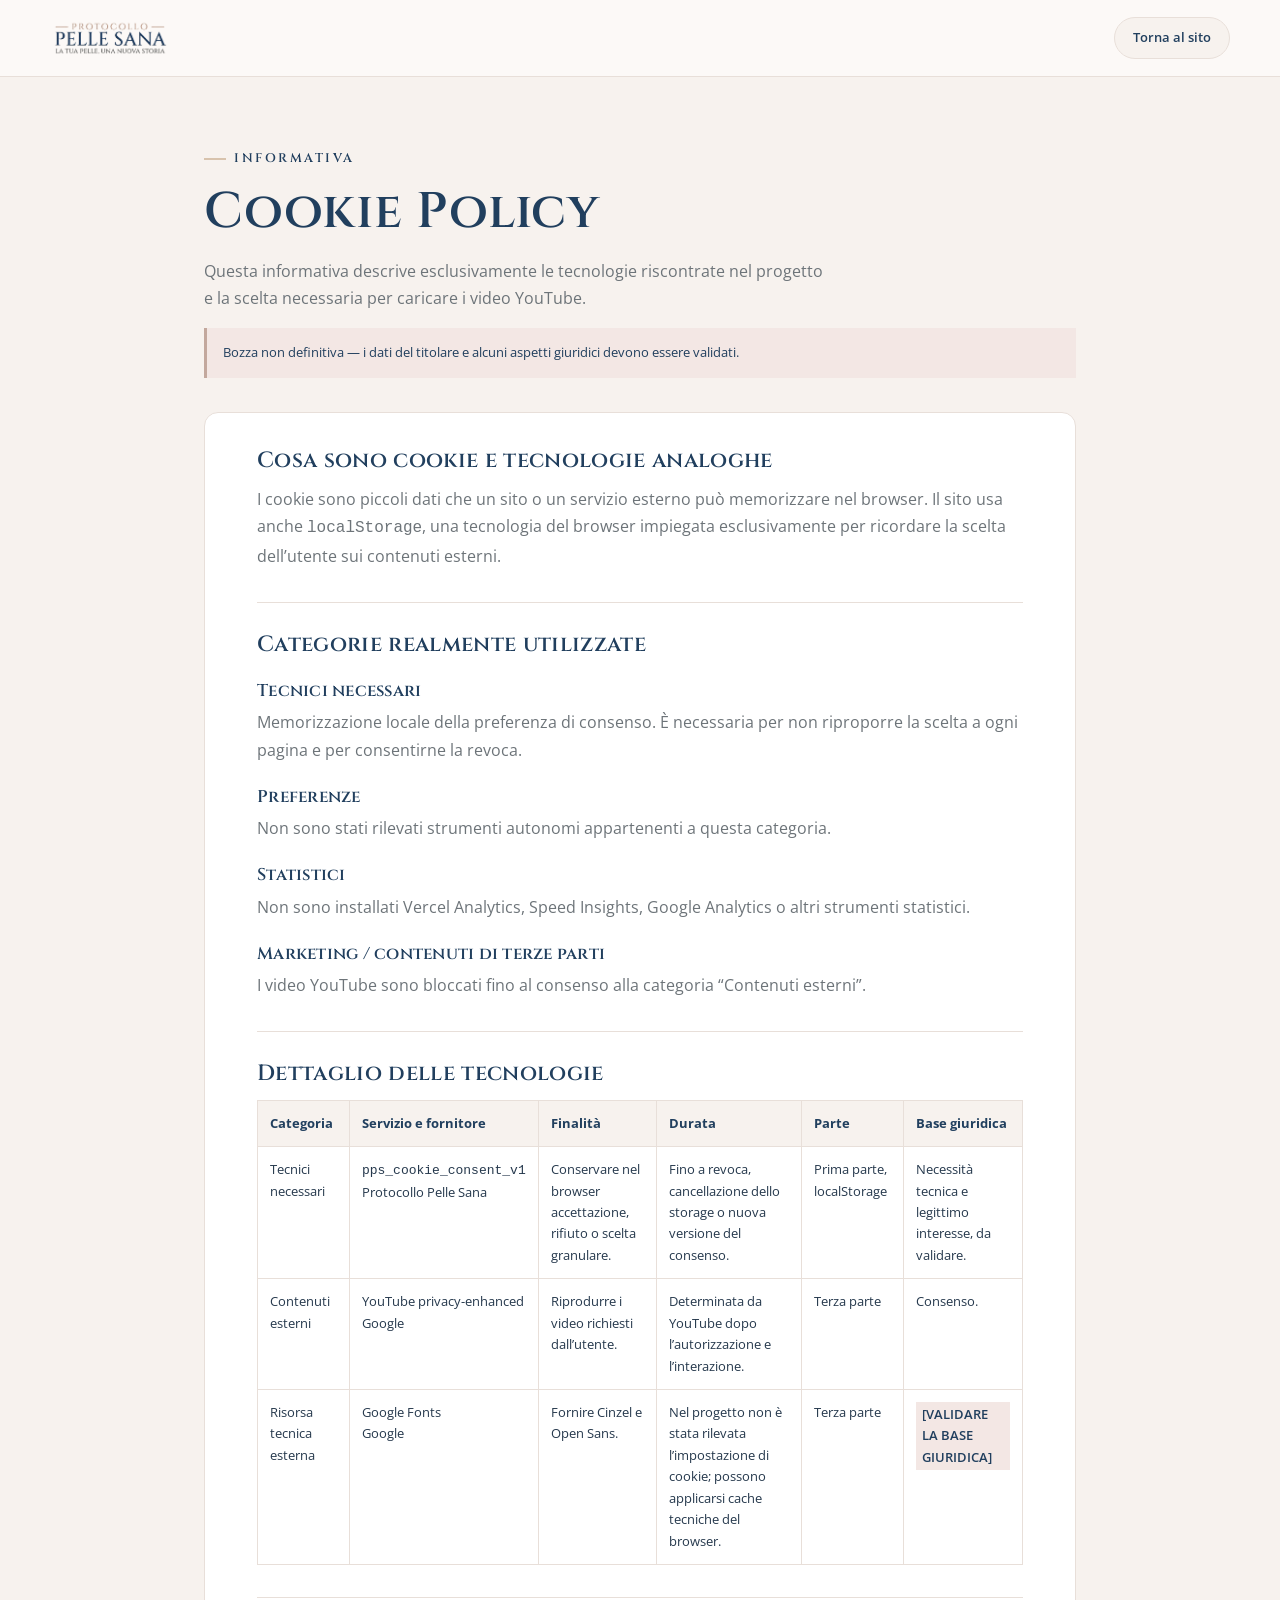
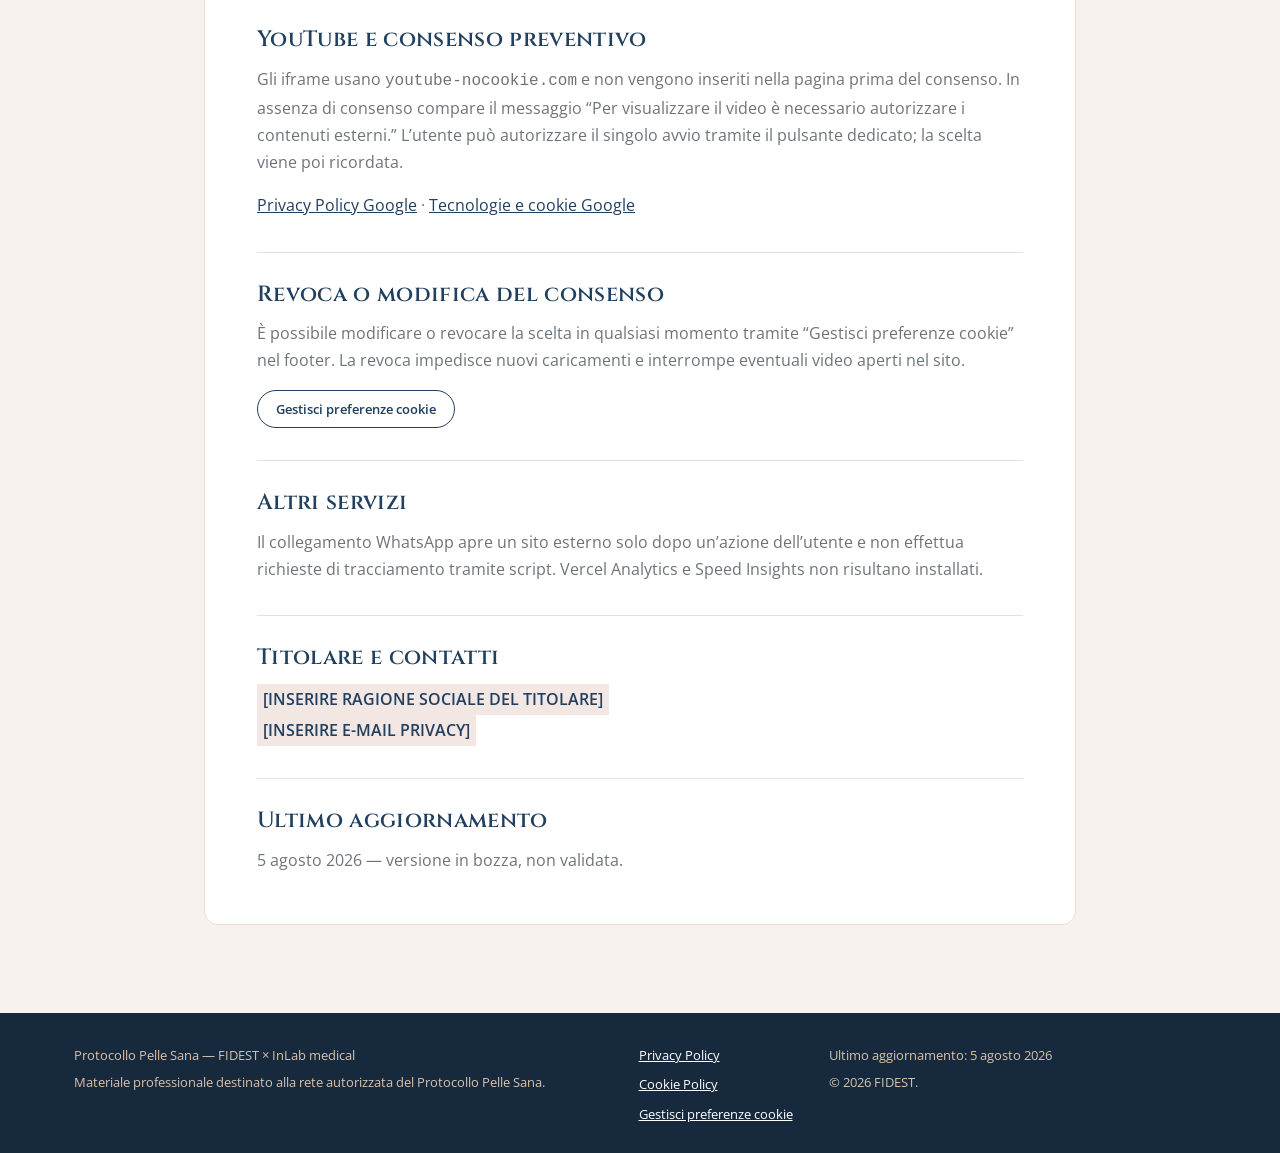
<file: cookie-policy.html>
<!DOCTYPE html>
<html lang="it">
<head>
    <meta charset="UTF-8">
    <meta name="viewport" content="width=device-width, initial-scale=1.0">
    <meta name="robots" content="noindex, nofollow, noarchive">
    <title>Cookie Policy — Protocollo Pelle Sana</title>
    <meta name="description" content="Informazioni su tecnologie locali e contenuti esterni del sito Protocollo Pelle Sana.">
    <link rel="preconnect" href="https://fonts.googleapis.com">
    <link rel="preconnect" href="https://fonts.gstatic.com" crossorigin>
    <link href="https://fonts.googleapis.com/css2?family=Cinzel:wght@500;600&family=Open+Sans:wght@400;600&display=swap" rel="stylesheet">
    <link rel="stylesheet" href="style.css?v=20260805-privacy-2">
</head>
<body class="policy-page">
    <header class="site-header"><div class="site-header__inner container"><a class="brand" href="index.html" aria-label="Protocollo Pelle Sana — torna alla home"><img src="assets/img/logo/logo-protocollo-pelle-sana.png?v=20260910" alt="Protocollo Pelle Sana" class="brand__logo"></a><a class="btn btn--ghost btn--small" href="index.html">Torna al sito</a></div></header>
    <main class="policy-main"><div class="container policy-shell">
        <header class="policy-head"><p class="eyebrow">Informativa</p><h1>Cookie Policy</h1><p class="policy-lead">Questa informativa descrive esclusivamente le tecnologie riscontrate nel progetto e la scelta necessaria per caricare i video YouTube.</p><p class="policy-draft">Bozza non definitiva — i dati del titolare e alcuni aspetti giuridici devono essere validati.</p><p class="policy-draft" data-development-note hidden>Bozza da validare con il consulente privacy prima della pubblicazione definitiva.</p></header>
        <article class="policy-content">
            <section><h2>Cosa sono cookie e tecnologie analoghe</h2><p>I cookie sono piccoli dati che un sito o un servizio esterno può memorizzare nel browser. Il sito usa anche <code>localStorage</code>, una tecnologia del browser impiegata esclusivamente per ricordare la scelta dell’utente sui contenuti esterni.</p></section>
            <section><h2>Categorie realmente utilizzate</h2><h3>Tecnici necessari</h3><p>Memorizzazione locale della preferenza di consenso. È necessaria per non riproporre la scelta a ogni pagina e per consentirne la revoca.</p><h3>Preferenze</h3><p>Non sono stati rilevati strumenti autonomi appartenenti a questa categoria.</p><h3>Statistici</h3><p>Non sono installati Vercel Analytics, Speed Insights, Google Analytics o altri strumenti statistici.</p><h3>Marketing / contenuti di terze parti</h3><p>I video YouTube sono bloccati fino al consenso alla categoria “Contenuti esterni”.</p></section>
            <section><h2>Dettaglio delle tecnologie</h2><div class="policy-table-wrap"><table class="policy-table"><thead><tr><th>Categoria</th><th>Servizio e fornitore</th><th>Finalità</th><th>Durata</th><th>Parte</th><th>Base giuridica</th></tr></thead><tbody><tr><td>Tecnici necessari</td><td><code>pps_cookie_consent_v1</code><br>Protocollo Pelle Sana</td><td>Conservare nel browser accettazione, rifiuto o scelta granulare.</td><td>Fino a revoca, cancellazione dello storage o nuova versione del consenso.</td><td>Prima parte, localStorage</td><td>Necessità tecnica e legittimo interesse, da validare.</td></tr><tr><td>Contenuti esterni</td><td>YouTube privacy-enhanced<br>Google</td><td>Riprodurre i video richiesti dall’utente.</td><td>Determinata da YouTube dopo l’autorizzazione e l’interazione.</td><td>Terza parte</td><td>Consenso.</td></tr><tr><td>Risorsa tecnica esterna</td><td>Google Fonts<br>Google</td><td>Fornire Cinzel e Open Sans.</td><td>Nel progetto non è stata rilevata l’impostazione di cookie; possono applicarsi cache tecniche del browser.</td><td>Terza parte</td><td><span class="policy-placeholder">[VALIDARE LA BASE GIURIDICA]</span></td></tr></tbody></table></div></section>
            <section><h2>YouTube e consenso preventivo</h2><p>Gli iframe usano <code>youtube-nocookie.com</code> e non vengono inseriti nella pagina prima del consenso. In assenza di consenso compare il messaggio “Per visualizzare il video è necessario autorizzare i contenuti esterni.” L’utente può autorizzare il singolo avvio tramite il pulsante dedicato; la scelta viene poi ricordata.</p><p><a href="https://policies.google.com/privacy" target="_blank" rel="noopener noreferrer">Privacy Policy Google</a> · <a href="https://policies.google.com/technologies/cookies" target="_blank" rel="noopener noreferrer">Tecnologie e cookie Google</a></p></section>
            <section><h2>Revoca o modifica del consenso</h2><p>È possibile modificare o revocare la scelta in qualsiasi momento tramite “Gestisci preferenze cookie” nel footer. La revoca impedisce nuovi caricamenti e interrompe eventuali video aperti nel sito.</p><p><button type="button" class="btn btn--outline btn--small" data-cookie-settings>Gestisci preferenze cookie</button></p></section>
            <section><h2>Altri servizi</h2><p>Il collegamento WhatsApp apre un sito esterno solo dopo un’azione dell’utente e non effettua richieste di tracciamento tramite script. Vercel Analytics e Speed Insights non risultano installati.</p></section>
            <section><h2>Titolare e contatti</h2><p><span class="policy-placeholder">[INSERIRE RAGIONE SOCIALE DEL TITOLARE]</span><br><span class="policy-placeholder">[INSERIRE E-MAIL PRIVACY]</span></p></section>
            <section><h2>Ultimo aggiornamento</h2><p>5 agosto 2026 — versione in bozza, non validata.</p></section>
        </article>
    </div></main>
    <footer class="site-footer"><div class="container site-footer__inner"><div><p>Protocollo Pelle Sana — FIDEST × InLab medical</p><p>Materiale professionale destinato alla rete autorizzata del Protocollo Pelle Sana.</p></div><nav class="site-footer__legal" aria-label="Informazioni legali"><a href="privacy-policy.html">Privacy Policy</a><a href="cookie-policy.html" aria-current="page">Cookie Policy</a><button type="button" data-cookie-settings>Gestisci preferenze cookie</button></nav><div class="site-footer__meta"><p>Ultimo aggiornamento: 5 agosto 2026</p><p>&copy; <span id="currentYear"></span> FIDEST.</p></div></div></footer>
    <dialog id="cookiePreferences" class="consent-dialog" aria-labelledby="cookiePreferencesTitle"><form method="dialog" class="consent-dialog__inner"><header class="consent-dialog__head"><div><p class="eyebrow">Preferenze privacy</p><h2 id="cookiePreferencesTitle">Gestisci il consenso</h2></div><button type="button" class="modal__close" data-consent-close aria-label="Chiudi">×</button></header><div class="consent-category"><div><strong>Tecnici necessari</strong><p>Memorizzano la scelta effettuata.</p></div><input type="checkbox" checked disabled aria-label="Cookie tecnici sempre attivi"></div><label class="consent-category" for="consentExternal"><div><strong>Contenuti esterni</strong><p>Consente il caricamento dei video YouTube.</p></div><input id="consentExternal" type="checkbox"></label><div class="consent-dialog__actions"><button type="button" class="btn btn--outline" data-consent-reject>Rifiuta non necessari</button><button type="button" class="btn btn--primary" data-consent-save>Salva preferenze</button></div></form></dialog>
    <script src="consent.js?v=20260805-1"></script><script src="policy.js?v=20260805-1"></script>
</body>
</html>
</file>
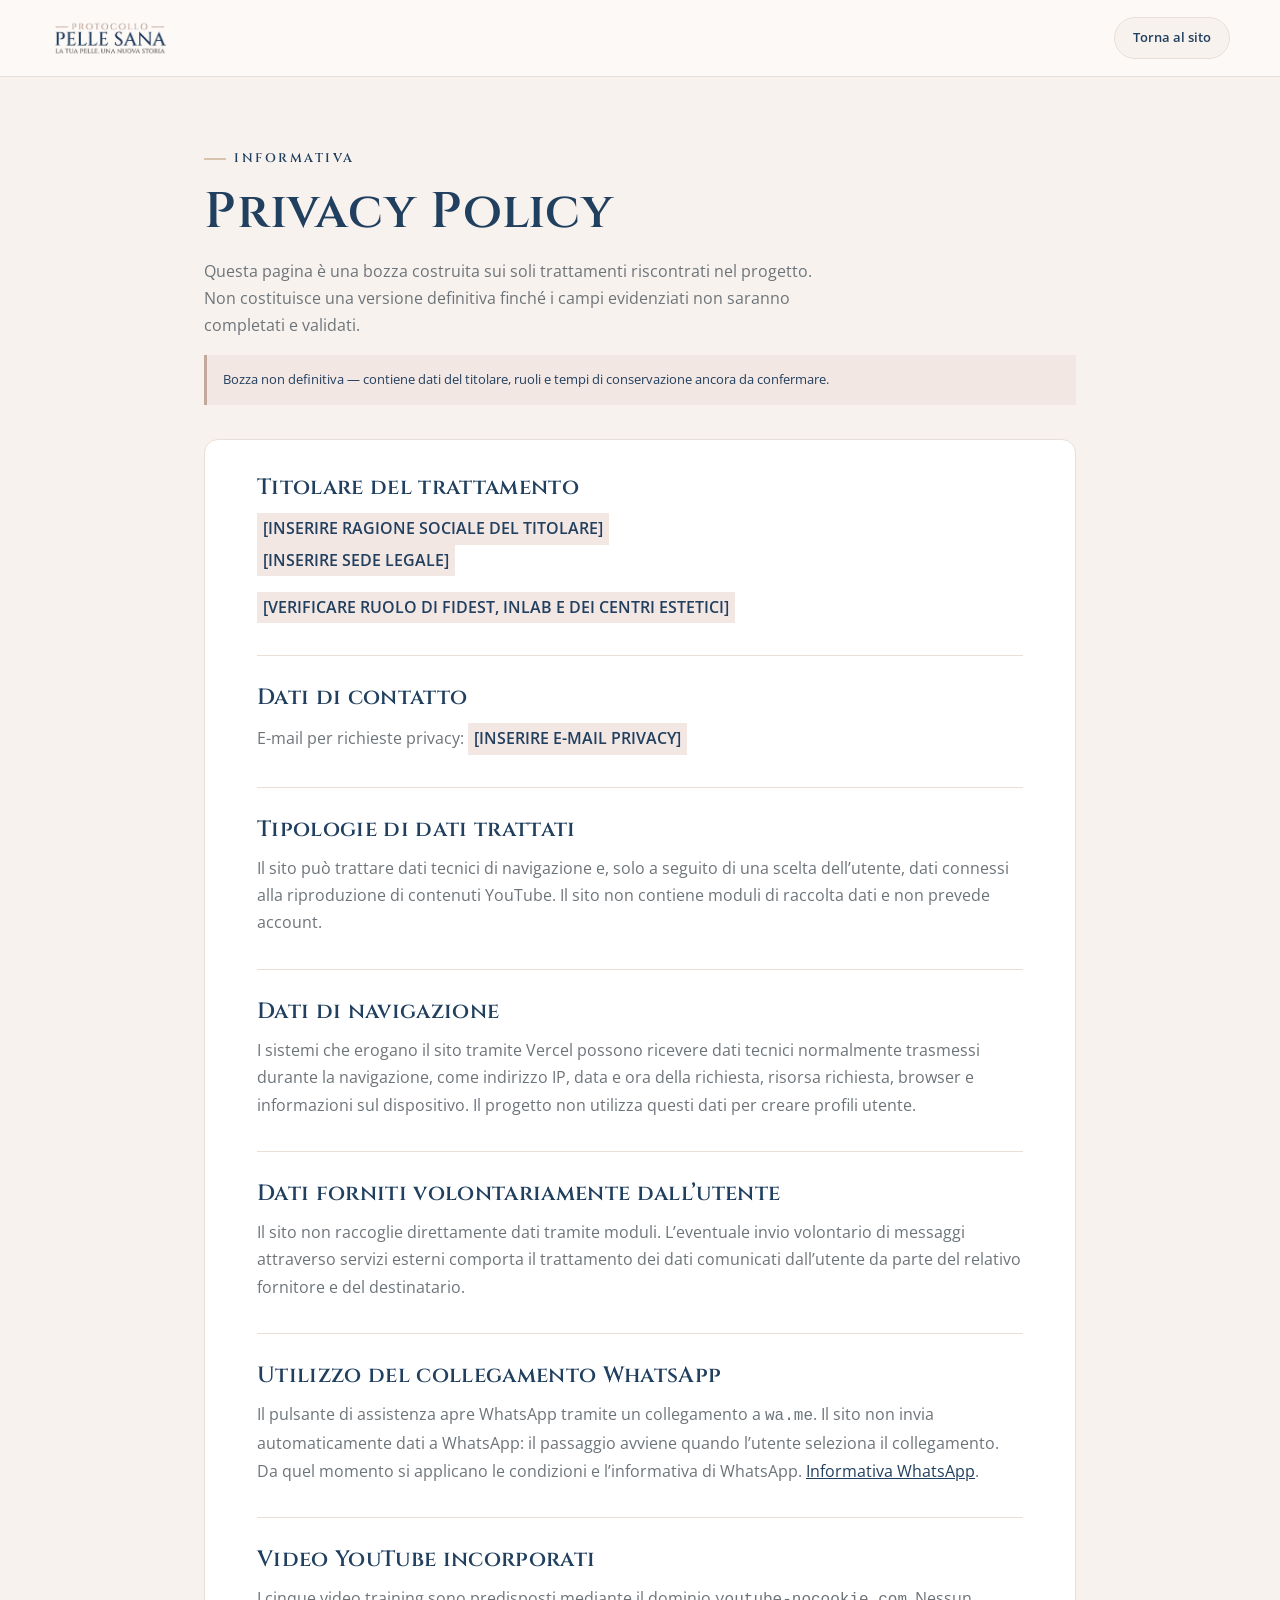
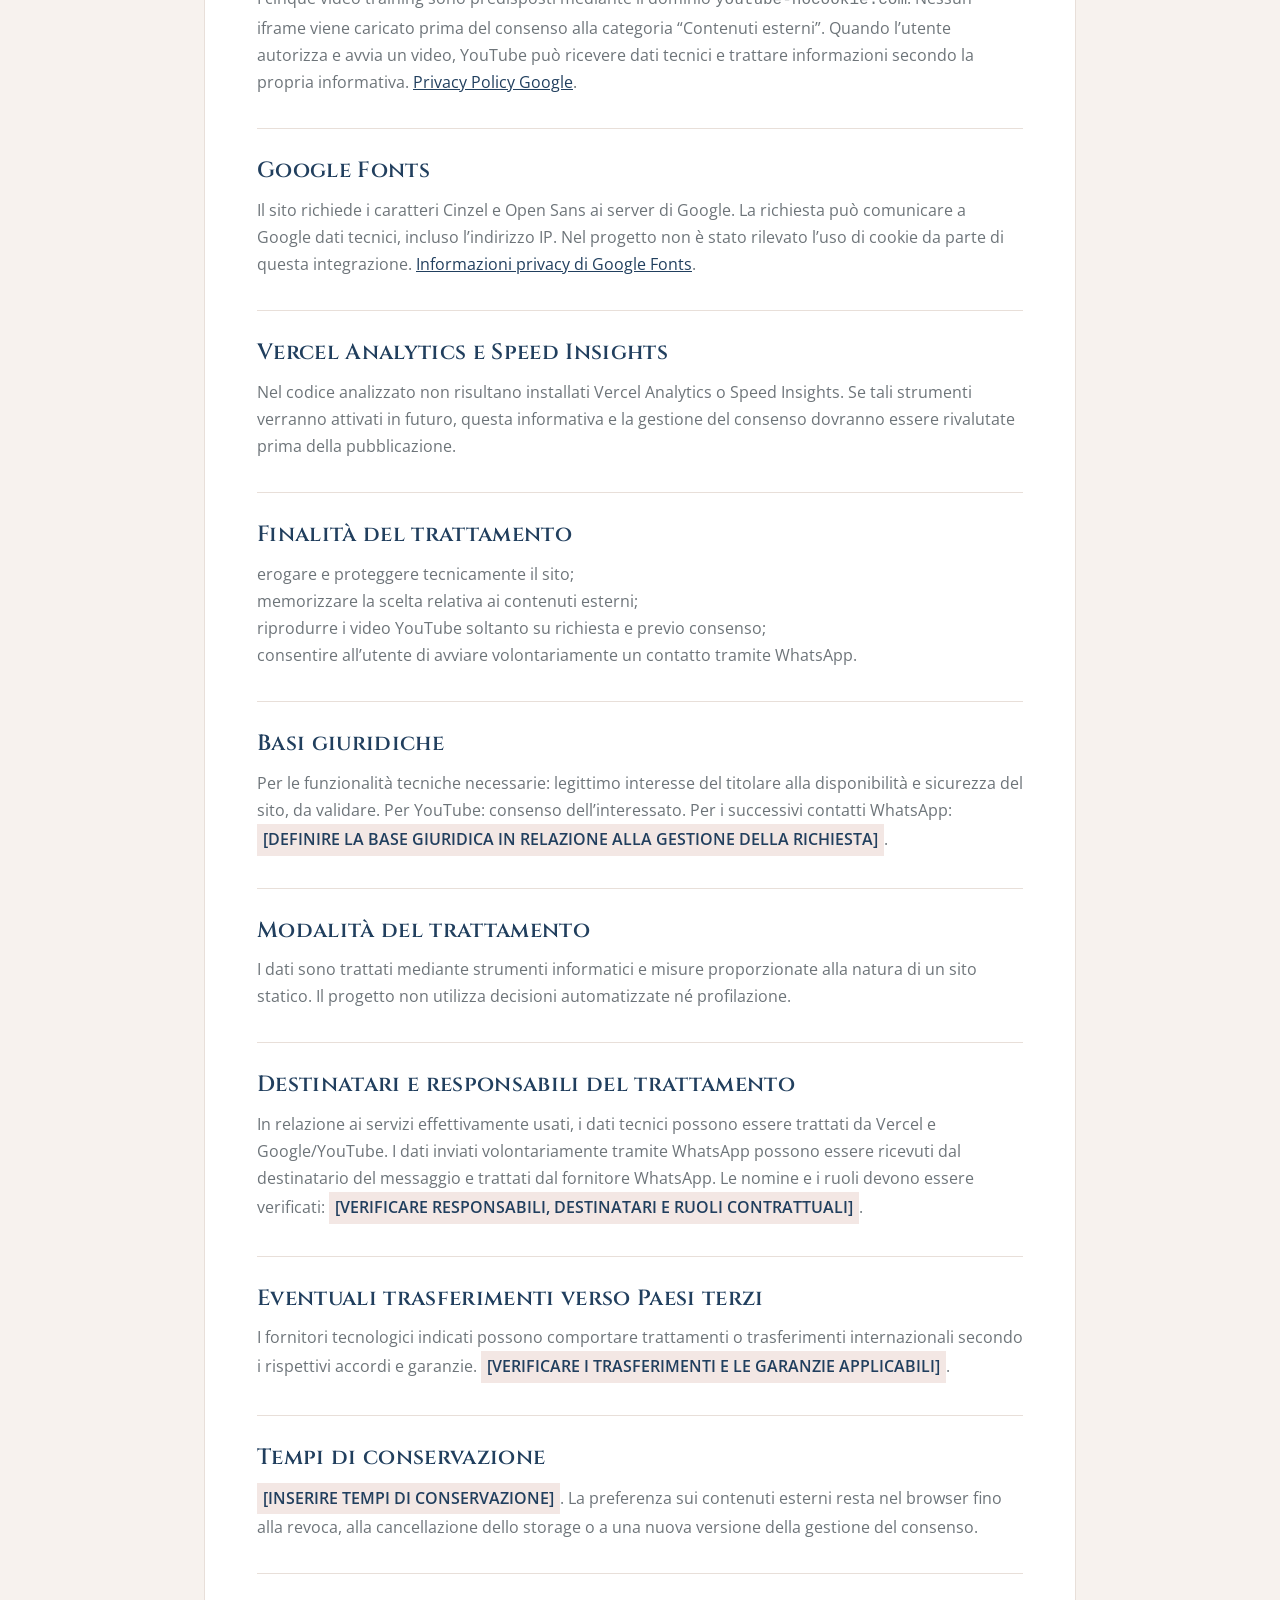
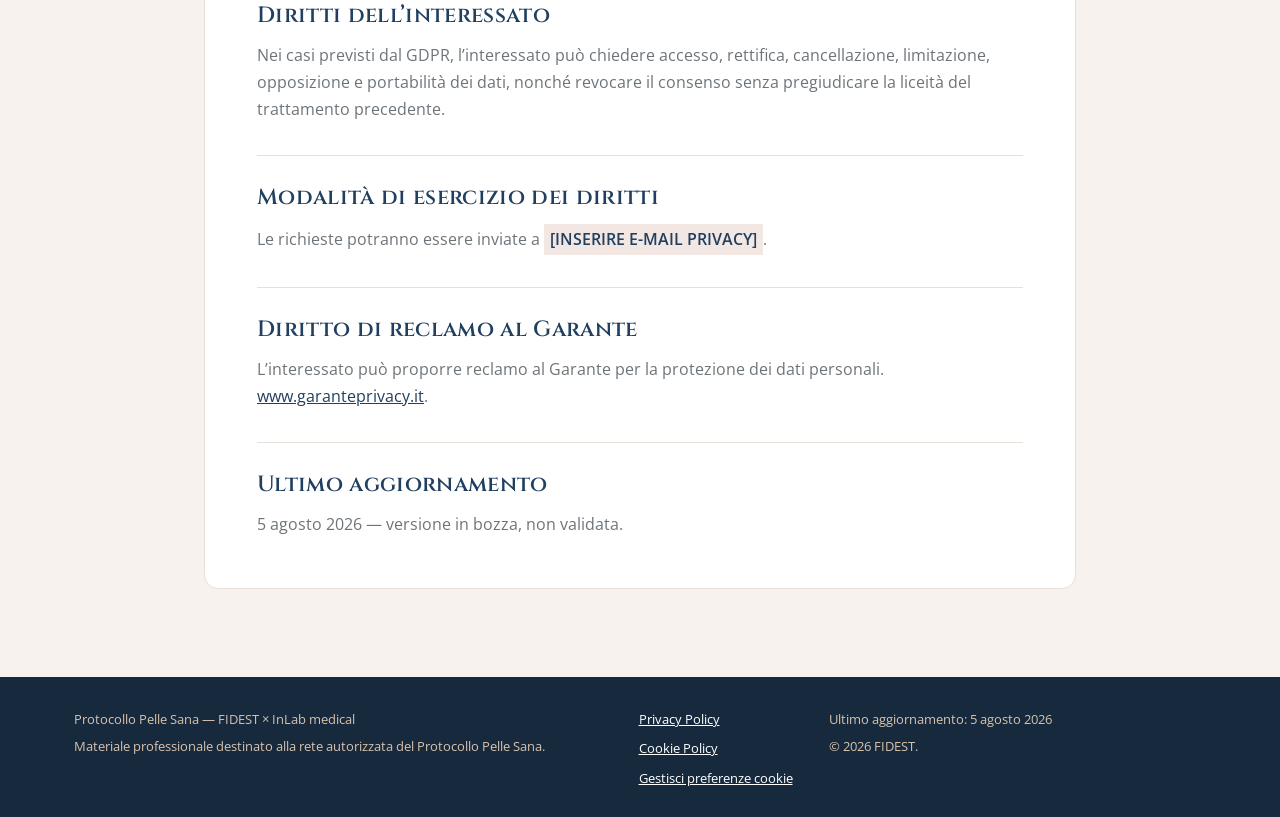
<file: privacy-policy.html>
<!DOCTYPE html>
<html lang="it">
<head>
    <meta charset="UTF-8">
    <meta name="viewport" content="width=device-width, initial-scale=1.0">
    <meta name="robots" content="noindex, nofollow, noarchive">
    <title>Privacy Policy — Protocollo Pelle Sana</title>
    <meta name="description" content="Bozza dell’informativa privacy del sito Protocollo Pelle Sana.">
    <link rel="preconnect" href="https://fonts.googleapis.com">
    <link rel="preconnect" href="https://fonts.gstatic.com" crossorigin>
    <link href="https://fonts.googleapis.com/css2?family=Cinzel:wght@500;600&family=Open+Sans:wght@400;600&display=swap" rel="stylesheet">
    <link rel="stylesheet" href="style.css?v=20260805-privacy-2">
</head>
<body class="policy-page">
    <header class="site-header">
        <div class="site-header__inner container">
            <a class="brand" href="index.html" aria-label="Protocollo Pelle Sana — torna alla home">
                <img src="assets/img/logo/logo-protocollo-pelle-sana.png?v=20260910" alt="Protocollo Pelle Sana" class="brand__logo">
            </a>
            <a class="btn btn--ghost btn--small" href="index.html">Torna al sito</a>
        </div>
    </header>

    <main class="policy-main">
        <div class="container policy-shell">
            <header class="policy-head">
                <p class="eyebrow">Informativa</p>
                <h1>Privacy Policy</h1>
                <p class="policy-lead">Questa pagina è una bozza costruita sui soli trattamenti riscontrati nel progetto. Non costituisce una versione definitiva finché i campi evidenziati non saranno completati e validati.</p>
                <p class="policy-draft">Bozza non definitiva — contiene dati del titolare, ruoli e tempi di conservazione ancora da confermare.</p>
                <p class="policy-draft" data-development-note hidden>Bozza da validare con il consulente privacy prima della pubblicazione definitiva.</p>
            </header>

            <article class="policy-content">
                <section><h2>Titolare del trattamento</h2><p><span class="policy-placeholder">[INSERIRE RAGIONE SOCIALE DEL TITOLARE]</span><br><span class="policy-placeholder">[INSERIRE SEDE LEGALE]</span></p><p><span class="policy-placeholder">[VERIFICARE RUOLO DI FIDEST, INLAB E DEI CENTRI ESTETICI]</span></p></section>
                <section><h2>Dati di contatto</h2><p>E-mail per richieste privacy: <span class="policy-placeholder">[INSERIRE E-MAIL PRIVACY]</span></p></section>
                <section><h2>Tipologie di dati trattati</h2><p>Il sito può trattare dati tecnici di navigazione e, solo a seguito di una scelta dell’utente, dati connessi alla riproduzione di contenuti YouTube. Il sito non contiene moduli di raccolta dati e non prevede account.</p></section>
                <section><h2>Dati di navigazione</h2><p>I sistemi che erogano il sito tramite Vercel possono ricevere dati tecnici normalmente trasmessi durante la navigazione, come indirizzo IP, data e ora della richiesta, risorsa richiesta, browser e informazioni sul dispositivo. Il progetto non utilizza questi dati per creare profili utente.</p></section>
                <section><h2>Dati forniti volontariamente dall’utente</h2><p>Il sito non raccoglie direttamente dati tramite moduli. L’eventuale invio volontario di messaggi attraverso servizi esterni comporta il trattamento dei dati comunicati dall’utente da parte del relativo fornitore e del destinatario.</p></section>
                <section><h2>Utilizzo del collegamento WhatsApp</h2><p>Il pulsante di assistenza apre WhatsApp tramite un collegamento a <code>wa.me</code>. Il sito non invia automaticamente dati a WhatsApp: il passaggio avviene quando l’utente seleziona il collegamento. Da quel momento si applicano le condizioni e l’informativa di WhatsApp. <a href="https://www.whatsapp.com/legal/privacy-policy-eea" target="_blank" rel="noopener noreferrer">Informativa WhatsApp</a>.</p></section>
                <section><h2>Video YouTube incorporati</h2><p>I cinque video training sono predisposti mediante il dominio <code>youtube-nocookie.com</code>. Nessun iframe viene caricato prima del consenso alla categoria “Contenuti esterni”. Quando l’utente autorizza e avvia un video, YouTube può ricevere dati tecnici e trattare informazioni secondo la propria informativa. <a href="https://policies.google.com/privacy" target="_blank" rel="noopener noreferrer">Privacy Policy Google</a>.</p></section>
                <section><h2>Google Fonts</h2><p>Il sito richiede i caratteri Cinzel e Open Sans ai server di Google. La richiesta può comunicare a Google dati tecnici, incluso l’indirizzo IP. Nel progetto non è stato rilevato l’uso di cookie da parte di questa integrazione. <a href="https://developers.google.com/fonts/faq/privacy" target="_blank" rel="noopener noreferrer">Informazioni privacy di Google Fonts</a>.</p></section>
                <section><h2>Vercel Analytics e Speed Insights</h2><p>Nel codice analizzato non risultano installati Vercel Analytics o Speed Insights. Se tali strumenti verranno attivati in futuro, questa informativa e la gestione del consenso dovranno essere rivalutate prima della pubblicazione.</p></section>
                <section><h2>Finalità del trattamento</h2><ul><li>erogare e proteggere tecnicamente il sito;</li><li>memorizzare la scelta relativa ai contenuti esterni;</li><li>riprodurre i video YouTube soltanto su richiesta e previo consenso;</li><li>consentire all’utente di avviare volontariamente un contatto tramite WhatsApp.</li></ul></section>
                <section><h2>Basi giuridiche</h2><p>Per le funzionalità tecniche necessarie: legittimo interesse del titolare alla disponibilità e sicurezza del sito, da validare. Per YouTube: consenso dell’interessato. Per i successivi contatti WhatsApp: <span class="policy-placeholder">[DEFINIRE LA BASE GIURIDICA IN RELAZIONE ALLA GESTIONE DELLA RICHIESTA]</span>.</p></section>
                <section><h2>Modalità del trattamento</h2><p>I dati sono trattati mediante strumenti informatici e misure proporzionate alla natura di un sito statico. Il progetto non utilizza decisioni automatizzate né profilazione.</p></section>
                <section><h2>Destinatari e responsabili del trattamento</h2><p>In relazione ai servizi effettivamente usati, i dati tecnici possono essere trattati da Vercel e Google/YouTube. I dati inviati volontariamente tramite WhatsApp possono essere ricevuti dal destinatario del messaggio e trattati dal fornitore WhatsApp. Le nomine e i ruoli devono essere verificati: <span class="policy-placeholder">[VERIFICARE RESPONSABILI, DESTINATARI E RUOLI CONTRATTUALI]</span>.</p></section>
                <section><h2>Eventuali trasferimenti verso Paesi terzi</h2><p>I fornitori tecnologici indicati possono comportare trattamenti o trasferimenti internazionali secondo i rispettivi accordi e garanzie. <span class="policy-placeholder">[VERIFICARE I TRASFERIMENTI E LE GARANZIE APPLICABILI]</span>.</p></section>
                <section><h2>Tempi di conservazione</h2><p><span class="policy-placeholder">[INSERIRE TEMPI DI CONSERVAZIONE]</span>. La preferenza sui contenuti esterni resta nel browser fino alla revoca, alla cancellazione dello storage o a una nuova versione della gestione del consenso.</p></section>
                <section><h2>Diritti dell’interessato</h2><p>Nei casi previsti dal GDPR, l’interessato può chiedere accesso, rettifica, cancellazione, limitazione, opposizione e portabilità dei dati, nonché revocare il consenso senza pregiudicare la liceità del trattamento precedente.</p></section>
                <section><h2>Modalità di esercizio dei diritti</h2><p>Le richieste potranno essere inviate a <span class="policy-placeholder">[INSERIRE E-MAIL PRIVACY]</span>.</p></section>
                <section><h2>Diritto di reclamo al Garante</h2><p>L’interessato può proporre reclamo al Garante per la protezione dei dati personali. <a href="https://www.garanteprivacy.it" target="_blank" rel="noopener noreferrer">www.garanteprivacy.it</a>.</p></section>
                <section><h2>Ultimo aggiornamento</h2><p>5 agosto 2026 — versione in bozza, non validata.</p></section>
            </article>
        </div>
    </main>

    <footer class="site-footer"><div class="container site-footer__inner"><div><p>Protocollo Pelle Sana — FIDEST × InLab medical</p><p>Materiale professionale destinato alla rete autorizzata del Protocollo Pelle Sana.</p></div><nav class="site-footer__legal" aria-label="Informazioni legali"><a href="privacy-policy.html" aria-current="page">Privacy Policy</a><a href="cookie-policy.html">Cookie Policy</a><button type="button" data-cookie-settings>Gestisci preferenze cookie</button></nav><div class="site-footer__meta"><p>Ultimo aggiornamento: 5 agosto 2026</p><p>&copy; <span id="currentYear"></span> FIDEST.</p></div></div></footer>

    <dialog id="cookiePreferences" class="consent-dialog" aria-labelledby="cookiePreferencesTitle"><form method="dialog" class="consent-dialog__inner"><header class="consent-dialog__head"><div><p class="eyebrow">Preferenze privacy</p><h2 id="cookiePreferencesTitle">Gestisci il consenso</h2></div><button type="button" class="modal__close" data-consent-close aria-label="Chiudi">×</button></header><div class="consent-category"><div><strong>Tecnici necessari</strong><p>Memorizzano la scelta effettuata.</p></div><input type="checkbox" checked disabled aria-label="Cookie tecnici sempre attivi"></div><label class="consent-category" for="consentExternal"><div><strong>Contenuti esterni</strong><p>Consente il caricamento dei video YouTube.</p></div><input id="consentExternal" type="checkbox"></label><div class="consent-dialog__actions"><button type="button" class="btn btn--outline" data-consent-reject>Rifiuta non necessari</button><button type="button" class="btn btn--primary" data-consent-save>Salva preferenze</button></div></form></dialog>
    <script src="consent.js?v=20260805-1"></script>
    <script src="policy.js?v=20260805-1"></script>
</body>
</html>
</file>
<file: style.css>
/* =========================================================================
   PROTOCOLLO PELLE SANA — style.css
   FIDEST × InLab medical
   -------------------------------------------------------------------------
   Indice del file:
   1. RESET E VARIABILI (palette, tipografia, ombre, raggi)
   2. LAYOUT DI BASE (container, sezioni)
   3. HEADER / NAVIGAZIONE / TORNA IN ALTO
   4. BOTTONI
   5. HERO
   6. IL PROTOCOLLO / TIMELINE
   7. FILTRI E TAB
   8. LISTE EDITORIALI (piani, attivi, home care, formazione, materiali)
   9. MODAL
   10. RISULTATI / SPLIT PRIMA-DOPO
   11. SUPPORTO
   12. FOOTER
   13. UTILITY E STATI
   14. RESPONSIVE
   15. STAMPA
   ========================================================================= */


/* =========================================================================
   1. RESET E VARIABILI
   ========================================================================= */

.marketing-library { display: grid; gap: 24px; }
.marketing-library [data-marketing-content] { display: grid; gap: 12px; }
.marketing-row { display: grid; grid-template-columns: 64px minmax(0, 1fr) auto; align-items: center; gap: 20px; padding: 16px; background: var(--white); border: 1px solid var(--border); border-radius: var(--radius-sm); }
.marketing-thumbnail { display: block; width: 64px; height: 80px; object-fit: cover; border-radius: var(--radius-sm); }
.marketing-row__details { min-width: 0; }
.marketing-row__details h3 { margin: 0 0 6px; font-size: 1.05rem; overflow-wrap: anywhere; }
.marketing-row__details p { margin: 0; }
.marketing-row .marketing-actions { margin: 0; gap: 8px; }
.marketing-row .marketing-status { grid-column: 2 / -1; margin: 0; }
.marketing-modal-content { clear: both; padding-top: 12px; }
.marketing-modal-content .marketing-card { padding: 0; border: 0; border-radius: 0; grid-template-columns: minmax(0, 300px) minmax(0, 1fr); gap: 24px; }
.marketing-modal-content .marketing-reel, .marketing-modal-content .marketing-preview img { max-height: 55vh; max-height: 55dvh; }
.marketing-card {
    display: grid;
    grid-template-columns: minmax(0, 360px) minmax(0, 1fr);
    gap: 32px;
    padding: 24px;
    background: var(--white);
    border: 1px solid var(--border);
    border-radius: var(--radius-lg);
}
.marketing-preview { min-width: 0; align-self: start; }
.marketing-reel { display: block; width: 100%; max-height: 640px; aspect-ratio: 9 / 16; object-fit: contain; background: var(--ivory); border-radius: var(--radius-sm); }
.marketing-preview img { display: block; width: 100%; height: auto; aspect-ratio: 3375 / 4219; object-fit: contain; border-radius: var(--radius-sm); }
.marketing-navigation { display: flex; align-items: center; justify-content: space-between; gap: 12px; margin-top: 12px; }
.marketing-navigation button { min-width: 44px; min-height: 44px; }
.marketing-details { align-self: center; min-width: 0; }
.marketing-actions { display: flex; flex-wrap: wrap; gap: 12px; margin: 24px 0 16px; }
.marketing-actions .btn { min-height: 44px; }
.marketing-hint, .marketing-status { font-size: 0.85rem; color: var(--text-soft); }
.marketing-status:empty { display: none; }
.marketing-actions button:disabled { opacity: 0.65; cursor: wait; }
@media (max-width: 640px) {
    .marketing-row { grid-template-columns: 48px minmax(0, 1fr); gap: 12px; padding: 12px; }
    .marketing-thumbnail { width: 48px; height: 60px; }
    .marketing-row .marketing-actions { grid-column: 1 / -1; flex-direction: row; }
    .marketing-row .marketing-actions .btn { flex: 1; }
    .marketing-row .marketing-status { grid-column: 1 / -1; }
    .marketing-modal-content .marketing-card { grid-template-columns: minmax(0, 1fr); }
    .marketing-card { grid-template-columns: minmax(0, 1fr); gap: 20px; padding: 16px; }
    .marketing-preview { width: 100%; max-width: 360px; margin-inline: auto; }
    .marketing-actions { flex-direction: column; }
}

* {
    box-sizing: border-box;
}

:root {
    --chip-gap: 12px;
    /* Palette Protocollo Pelle Sana — il blu profondo è il colore dominante,
       nude/champagne/sage e tinte pastello di categoria sono accenti identificativi. */
    --navy: #213f5e;
    --navy-dark: #16293d;
    --navy-soft: #3a5a7d;
    --nude: #c3a89d;
    --ivory: #f7f2ee;
    --warm-white: #fcfaf8;
    --white: #ffffff;
    --champagne: #d8c3ad;
    --sage: #aeb9aa;
    --text: #26394d;
    --text-soft: #6d7479;
    --border: #e8dfd9;
    --shadow: rgba(33, 63, 94, 0.08);

    /* Color coding ufficiale delle categorie di attivi */
    --active-biorivitalizzanti: #eadfce;
    --active-acidi: #f1d2cf;
    --active-idratazione: #d9e9f1;
    --active-vitamine: #f2e4b6;
    --active-proteine: #dcebc9;
    --active-depigmentante: #ecd5df;
    --active-contorno-occhi: #f5edc7;

    --shadow-soft: 0 16px 36px var(--shadow);
    --shadow-card: 0 4px 16px var(--shadow);

    --radius-lg: 20px;
    --radius-md: 14px;
    --radius-sm: 8px;

    --font-heading: "Cinzel", serif;
    --font-body: "Open Sans", sans-serif;

    --header-height: 76px;
}

html {
    scroll-behavior: smooth;
    scroll-padding-top: var(--header-height);
}

body {
    margin: 0;
    min-height: 100vh;
    font-family: var(--font-body);
    font-weight: 400;
    background: var(--warm-white);
    color: var(--text);
    line-height: 1.65;
    font-size: 16px;
}

html.nav-open,
html.modal-open {
    overflow: hidden;
}

h1, h2, h3, h4 {
    font-family: var(--font-heading);
    font-weight: 600;
    color: var(--navy);
    margin: 0 0 16px;
    line-height: 1.25;
    letter-spacing: 0.015em;
}

h1 {
    font-size: clamp(30px, 4.4vw, 50px);
}

h2 {
    font-size: clamp(25px, 3.2vw, 34px);
}

h3 {
    font-size: clamp(20px, 2.4vw, 25px);
}

h4 {
    font-size: clamp(17px, 1.8vw, 20px);
}

p {
    margin: 0 0 16px;
}

img {
    max-width: 100%;
    display: block;
}

a {
    color: var(--navy);
}

ul, ol {
    padding: 0;
    margin: 0;
    list-style: none;
}

button, input, select, textarea, table {
    font-family: var(--font-body);
}

/* Gerarchia tipografica principale: titoli semantici e titoli UI. */
.eyebrow,
.brand__fallback,
.protocol-card__title,
.phases-guides__word,
.phases__number,
.phases__name,
.phase-plan__title,
.list-row__title,
.plan-row__title,
.video-editorial__eyebrow,
.video-editorial__title,
.modal__title,
.modal__subtitle,
.case-split__name {
    font-family: var(--font-heading);
    font-weight: 600;
}


/* =========================================================================
   2. LAYOUT DI BASE
   ========================================================================= */

.container {
    width: 100%;
    max-width: 1180px;
    margin: 0 auto;
    padding: 0 24px;
}

.section {
    padding: 88px 0;
}

.section--alt {
    background: var(--white);
}

.section-head {
    max-width: 680px;
    margin: 0 auto 44px;
    text-align: center;
}

.eyebrow {
    position: relative;
    display: inline-flex;
    align-items: center;
    gap: 8px;
    margin: 0 0 12px;
    font-size: 12.5px;
    font-weight: 600;
    letter-spacing: 2.5px;
    text-transform: uppercase;
    color: var(--navy);
}

.eyebrow::before {
    content: "";
    display: inline-block;
    width: 22px;
    height: 2px;
    background: var(--champagne);
}

.section-intro {
    color: var(--text-soft);
    font-size: 17px;
}

.text-accent {
    color: var(--navy);
}

.mobile-only-break {
    display: none;
}


/* =========================================================================
   3. HEADER / NAVIGAZIONE / TORNA IN ALTO
   ========================================================================= */

.site-header {
    position: sticky;
    top: 0;
    z-index: 100;
    background: rgba(252, 250, 248, 0.92);
    backdrop-filter: blur(8px);
    border-bottom: 1px solid var(--border);
}

.site-header__inner {
    display: flex;
    align-items: center;
    justify-content: space-between;
    min-height: var(--header-height);
    gap: 16px;
    padding: 12px 0;
}

.brand {
    display: flex;
    align-items: center;
    text-decoration: none;
    flex-shrink: 0;
}

/* LOGO UFFICIALE PROTOCOLLO PELLE SANA */
.brand__logo {
    height: 48px;
    width: auto;
    max-width: 220px;
    object-fit: contain;
}

/* Testo di riserva, non stilizzato come logo: compare solo se il file
   assets/img/logo/logo-protocollo-pelle-sana.png non è ancora presente. */
.brand__fallback {
    font-weight: 600;
    color: var(--navy);
    font-size: 17px;
}

.site-nav {
    display: flex;
    flex-wrap: nowrap;
    gap: 15px;
}

.site-nav a {
    text-decoration: none;
    color: var(--text);
    font-size: 13.5px;
    font-weight: 600;
    white-space: nowrap;
    padding: 6px 2px;
    border-bottom: 2px solid transparent;
    transition: color 0.2s ease, border-color 0.2s ease;
}

.site-nav a:hover,
.site-nav a.is-active {
    color: var(--navy);
    border-color: var(--champagne);
}

.nav-toggle {
    display: none;
    flex-direction: column;
    justify-content: center;
    gap: 5px;
    width: 40px;
    height: 40px;
    border: none;
    background: transparent;
    cursor: pointer;
}

.nav-toggle span {
    display: block;
    height: 2px;
    background: var(--navy);
    border-radius: 2px;
}

.back-to-top {
    position: fixed;
    right: 24px;
    bottom: 24px;
    z-index: 90;
    width: 46px;
    height: 46px;
    border-radius: 50%;
    border: none;
    background: var(--navy);
    color: var(--white);
    font-size: 18px;
    line-height: 1;
    cursor: pointer;
    box-shadow: var(--shadow-soft);
    opacity: 0;
    visibility: hidden;
    transform: translateY(8px);
    transition: opacity 0.25s ease, transform 0.25s ease, visibility 0.25s ease;
}

.back-to-top.is-visible {
    opacity: 1;
    visibility: visible;
    transform: translateY(0);
}

.back-to-top:hover {
    background: var(--navy-dark);
}


/* =========================================================================
   4. BOTTONI
   ========================================================================= */

.btn {
    display: inline-flex;
    align-items: center;
    justify-content: center;
    gap: 8px;
    padding: 14px 26px;
    border-radius: 100px;
    font-size: 15px;
    font-weight: 600;
    text-decoration: none;
    cursor: pointer;
    border: 1.5px solid transparent;
    transition: transform 0.2s ease, background-color 0.2s ease, color 0.2s ease;
    white-space: nowrap;
}

.btn:hover {
    transform: translateY(-2px);
}

.btn--primary {
    background: var(--navy);
    color: var(--white);
}

.btn--primary:hover {
    background: var(--navy-dark);
}

.btn--outline {
    background: transparent;
    border-color: var(--navy);
    color: var(--navy);
}

.btn--outline:hover {
    background: var(--navy);
    color: var(--white);
}

.btn--ghost {
    background: var(--ivory);
    border-color: var(--border);
    color: var(--navy);
}

.btn--ghost:hover {
    background: var(--champagne);
}

.btn--small {
    padding: 9px 18px;
    font-size: 13px;
}

.btn[disabled] {
    opacity: 0.5;
    cursor: not-allowed;
    transform: none;
}


/* =========================================================================
   5. HERO (video-hero)
   ========================================================================= */

.video-hero {
    position: relative;
    width: 100%;
    overflow: hidden;
    background: var(--ivory);
}

.video-hero__inner {
    display: grid;
    width: 100%;
    max-width: none;
    padding: 0;
}

.video-hero__intro {
    z-index: 2;
    grid-area: 1 / 1;
    align-self: center;
    width: min(100%, 1180px);
    margin: 0 auto;
    padding: clamp(56px, 7vw, 96px) 24px;
    pointer-events: none;
    text-align: left;
}

.video-hero__logo {
    width: clamp(150px, 15vw, 210px);
    height: auto;
    margin: 0 0 clamp(28px, 3vw, 40px);
    object-fit: contain;
}

.video-hero__eyebrow {
    justify-content: center;
}

.video-hero__title {
    display: flex;
    flex-direction: column;
    align-items: flex-start;
    gap: clamp(2px, 0.45vw, 7px);
    font-family: var(--font-heading);
    font-size: clamp(28px, 4.2vw, 50px);
    font-weight: 600;
    line-height: 1.15;
    letter-spacing: clamp(0.02em, 0.08vw, 0.055em);
    text-align: left;
    margin: 0 0 20px;
}

.video-hero__title-line {
    display: block;
    max-width: 100%;
    white-space: nowrap;
    background: linear-gradient(
        105deg,
        #213f5e 0%,
        #16293d 28%,
        #557493 50%,
        #16293d 72%,
        #213f5e 100%
    );
    background-clip: text;
    -webkit-background-clip: text;
    color: transparent;
    -webkit-text-fill-color: transparent;
    opacity: 0;
    transform: translateY(10px);
    animation: hero-claim-in 850ms cubic-bezier(0.22, 0.7, 0.25, 1) forwards;
}

.video-hero__title-line--primary {
    font-size: 0.82em;
    font-weight: 500;
}

.video-hero__title-line--emphasis {
    font-size: 1em;
    font-weight: 600;
    animation-delay: 140ms;
}

@keyframes hero-claim-in {
    to {
        opacity: 1;
        transform: translateY(0);
    }
}

.video-hero__desc {
    max-width: 520px;
    margin: 0;
    color: var(--text);
    font-size: 17px;
}

@media (prefers-reduced-motion: reduce) {
    .video-hero__title-line {
        opacity: 1;
        transform: none;
        animation: none;
    }
}

.video-hero__media {
    position: relative;
    z-index: 1;
    grid-area: 1 / 1;
    width: 100vw;
    max-width: none;
    height: clamp(650px, 80vh, 950px);
    min-height: 72vh;
    margin: 0;
    border: 0;
    border-radius: 0;
    overflow: hidden;
    background: transparent;
    opacity: 0;
    transform: translateY(18px);
    animation: hero-media-in 900ms cubic-bezier(0.22, 0.7, 0.25, 1) 220ms forwards;
}

.video-hero__media::after {
    content: "";
    position: absolute;
    z-index: 1;
    inset: 0;
    pointer-events: none;
    background: linear-gradient(
        90deg,
        rgba(247, 242, 238, 0.94) 0%,
        rgba(247, 242, 238, 0.78) 30%,
        rgba(247, 242, 238, 0.32) 52%,
        rgba(247, 242, 238, 0.06) 72%,
        rgba(247, 242, 238, 0) 100%
    );
}

@keyframes hero-media-in {
    to {
        opacity: 1;
        transform: translateY(0);
    }
}

.video-hero__video {
    display: block;
    width: 100%;
    height: 100%;
    object-fit: cover;
    object-position: center center;
}

.video-hero__fallback {
    display: none;
    position: absolute;
    inset: 0;
    flex-direction: column;
    align-items: center;
    justify-content: center;
    gap: 8px;
    background: linear-gradient(160deg, var(--ivory), var(--white));
    color: var(--navy-soft);
    font-weight: 600;
}

.video-hero__media.is-fallback .video-hero__video {
    display: none;
}

.video-hero__media.is-fallback .video-hero__fallback {
    display: flex;
}

.video-hero__fallback-note {
    font-size: 12px;
    font-weight: 400;
    color: var(--text-soft);
}

.video-hero__cta {
    display: flex;
    flex-wrap: wrap;
    justify-content: flex-start;
    gap: 16px;
    margin-top: 32px;
    pointer-events: auto;
}

@media (prefers-reduced-motion: reduce) {
    .video-hero__media {
        opacity: 1;
        transform: none;
        animation: none;
    }
}


/* =========================================================================
   6. IL PROTOCOLLO / TIMELINE
   ========================================================================= */

.protocol-copy {
    max-width: 720px;
    margin: 0 auto 40px;
}

.protocol-copy p {
    margin: 0 0 16px;
    color: var(--text);
    font-size: 15.5px;
}

.protocol-copy p:last-child {
    margin-bottom: 0;
}

/* --- Card accordion: Filosofia / Metodo / Obiettivo --- */

.protocol-cards {
    display: grid;
    grid-template-columns: repeat(3, 1fr);
    align-items: start;
    gap: 18px;
    margin-bottom: 48px;
}

.protocol-card {
    background: var(--warm-white);
    border: 1px solid var(--border);
    border-radius: var(--radius-md);
    transition: border-color 0.2s ease, box-shadow 0.2s ease;
}

.protocol-card:hover {
    border-color: var(--nude);
    box-shadow: var(--shadow-card);
}

.protocol-card.is-open {
    border-color: var(--nude);
}

.protocol-card__heading {
    margin: 0;
    font-weight: normal;
}

.protocol-card__trigger {
    display: flex;
    align-items: center;
    gap: 12px;
    width: 100%;
    padding: 18px 20px;
    background: none;
    border: none;
    cursor: pointer;
    text-align: left;
    color: inherit;
}

.protocol-card__icon {
    display: flex;
    align-items: center;
    justify-content: center;
    flex-shrink: 0;
    width: 40px;
    height: 40px;
    border-radius: 50%;
    background: var(--ivory);
    border: 1px solid var(--border);
    color: var(--navy);
}

.protocol-card__icon svg {
    width: 19px;
    height: 19px;
}

.protocol-card__title {
    flex: 1;
    font-size: 13px;
    font-weight: 600;
    letter-spacing: 2px;
    text-transform: uppercase;
    color: var(--navy);
}

.protocol-card__chevron {
    flex-shrink: 0;
    width: 26px;
    height: 26px;
    border-radius: 50%;
    border: 1px solid var(--border);
    display: flex;
    align-items: center;
    justify-content: center;
    color: var(--navy);
    font-size: 13px;
    transition: transform 0.25s ease;
}

.protocol-card.is-open .protocol-card__chevron {
    transform: rotate(180deg);
}

.protocol-card__panel {
    display: grid;
    grid-template-rows: 0fr;
    transition: grid-template-rows 0.35s ease;
}

.protocol-card.is-open .protocol-card__panel {
    grid-template-rows: 1fr;
}

.protocol-card__panel-inner {
    overflow: hidden;
    min-height: 0;
}

.protocol-card__panel-inner p {
    margin: 0;
    padding: 0 20px 20px 72px;
    color: var(--text-soft);
    font-size: 14.5px;
}

/* --- Introduzione editoriale al Protocollo --- */

.protocol-discovery {
    width: 100%;
    max-width: 1120px;
    margin: 0 auto 64px;
}

#metodo.section {
    padding-top: 64px;
    padding-bottom: 72px;
}

.protocol-discovery,
.protocol-discovery * {
    min-width: 0;
}

.protocol-discovery__head {
    max-width: 820px;
    margin-bottom: 28px;
}

.protocol-discovery__head h2 {
    margin: 0;
    font-size: clamp(30px, 3.5vw, 44px);
    line-height: 1.12;
    overflow-wrap: anywhere;
}

.protocol-discovery__intro {
    display: grid;
    grid-template-columns: repeat(2, minmax(0, 1fr));
    gap: 28px 52px;
    max-width: none;
}

.protocol-discovery__intro p,
.protocol-discovery__longevity p,
.protocol-discovery__cycles p {
    margin: 0;
    overflow-wrap: break-word;
}

.protocol-discovery__intro p {
    max-width: 68ch;
    color: var(--text-soft);
    font-size: 15.5px;
    line-height: 1.65;
}

.protocol-discovery strong {
    color: var(--navy);
    font-weight: 600;
}

.protocol-discovery__three-r {
    display: grid;
    grid-template-columns: repeat(3, minmax(0, 1fr));
    max-width: none;
    margin: 30px 0;
    padding: 0;
    list-style: none;
    border-top: 1px solid var(--border);
    border-bottom: 1px solid var(--border);
}

.protocol-discovery__three-r li {
    display: flex;
    align-items: baseline;
    gap: 14px;
    min-width: 0;
    padding: 18px 24px;
}

.protocol-discovery__three-r li + li {
    border-left: 1px solid var(--border);
}

.protocol-discovery__three-r span {
    color: var(--nude);
    font-size: 11px;
    font-weight: 600;
    letter-spacing: 1.5px;
}

.protocol-discovery__three-r strong,
.protocol-principle summary {
    font-family: var(--font-heading);
    text-transform: uppercase;
}

.protocol-discovery__three-r strong {
    font-size: clamp(15px, 1.8vw, 20px);
    letter-spacing: 2px;
}

.protocol-discovery__longevity {
    position: relative;
    max-width: none;
    margin: 0;
    padding: 26px 32px;
    border-left: 2px solid var(--nude);
    background: var(--ivory);
}

.protocol-discovery__label {
    margin-bottom: 12px !important;
    color: var(--nude);
    font-family: var(--font-heading);
    font-size: 12px;
    font-weight: 600;
    letter-spacing: 2.4px;
    text-transform: uppercase;
}

.protocol-discovery__longevity p:last-child {
    max-width: 88ch;
    color: var(--navy);
    font-size: 17px;
    line-height: 1.65;
}

.protocol-discovery__principles {
    display: grid;
    grid-template-columns: repeat(3, minmax(0, 1fr));
    gap: 0;
    margin-top: 30px;
    border-top: 1px solid var(--border);
    border-bottom: 1px solid var(--border);
}

.protocol-principle {
    min-width: 0;
}

.protocol-principle + .protocol-principle {
    border-left: 1px solid var(--border);
}

.protocol-principle summary {
    display: flex;
    align-items: center;
    justify-content: space-between;
    min-height: 58px;
    padding: 15px 22px;
    color: var(--navy);
    font-size: 13px;
    font-weight: 600;
    letter-spacing: 2px;
    cursor: pointer;
    list-style: none;
    transition: background-color 0.2s ease, color 0.2s ease;
}

.protocol-principle summary::-webkit-details-marker {
    display: none;
}

.protocol-principle summary:hover,
.protocol-principle summary:focus-visible,
.protocol-principle[open] summary {
    background: var(--ivory);
}

.protocol-principle__indicator {
    position: relative;
    flex: 0 0 18px;
    width: 18px;
    height: 18px;
}

.protocol-principle__indicator::before,
.protocol-principle__indicator::after {
    content: "";
    position: absolute;
    top: 50%;
    left: 50%;
    width: 12px;
    border-top: 1px solid currentColor;
    transform: translate(-50%, -50%);
    transition: transform 0.25s ease;
}

.protocol-principle__indicator::after {
    transform: translate(-50%, -50%) rotate(90deg);
}

.protocol-principle[open] .protocol-principle__indicator::after {
    transform: translate(-50%, -50%) rotate(0deg);
}

.protocol-principle__content {
    animation: protocol-principle-in 0.28s ease both;
}

.protocol-principle__content p {
    max-width: 68ch;
    margin: 0;
    padding: 4px 24px 28px;
    color: var(--text-soft);
    font-size: 14.5px;
    line-height: 1.7;
}

@keyframes protocol-principle-in {
    from { opacity: 0; transform: translateY(-5px); }
    to { opacity: 1; transform: none; }
}

.protocol-discovery__cycles {
    position: relative;
    max-width: 900px;
    margin: 38px auto 0;
    padding: 0 28px;
    text-align: center;
}

.protocol-discovery__cycles p {
    color: var(--text-soft);
    font-size: 16px;
    line-height: 1.7;
}

.phases-head {
    max-width: 560px;
    margin: 0 auto 8px;
    text-align: center;
}

.phases-head__title {
    margin-bottom: 10px;
}

.phases-head__intro {
    color: var(--text-soft);
    font-size: 15.5px;
    font-style: italic;
    margin: 0;
}

/* --- Tre principi guida (Rivitalizza, Rinnova, Rigenera) --- */

.phases-guides {
    display: grid;
    grid-template-columns: repeat(3, 1fr);
    gap: 18px;
    list-style: none;
    max-width: 700px;
    margin: 28px auto 0;
    padding: 0;
    text-align: center;
}

.phases-guides__item {
    min-width: 0;
    padding: 0 10px;
}

.phases-guides__item + .phases-guides__item {
    border-left: 1px solid var(--border);
}

.phases-guides__word {
    display: block;
    font-size: 13px;
    font-weight: 600;
    letter-spacing: 2.5px;
    text-transform: uppercase;
    color: var(--navy);
    margin-bottom: 6px;
}

.phases-guides__claim {
    display: block;
    font-size: 13.5px;
    color: var(--text-soft);
}

/* --- Le due fasi del protocollo --- */

.phases {
    display: grid;
    grid-template-columns: repeat(2, minmax(0, 1fr));
    align-items: stretch;
    gap: 24px;
    max-width: 1040px;
    margin: 36px auto 0;
    list-style: none;
    padding: 0;
}

.phases::before {
    content: none;
}

.phases__item {
    position: relative;
    padding: 32px;
    background: var(--white);
    border: 1px solid var(--border);
    border-radius: var(--radius-md);
    box-shadow: var(--shadow-sm);
    opacity: 0;
    transform: translateY(22px);
    transition: opacity 0.7s ease, transform 0.7s ease;
}

.phases__item:last-child {
    padding-bottom: 32px;
}

.phases__item.is-visible {
    opacity: 1;
    transform: none;
}

.phases__marker {
    display: none;
}

.phases__item:nth-child(even) .phases__marker {
    border-color: var(--nude);
}

.phases__number {
    display: block;
    font-size: 12px;
    font-weight: 600;
    letter-spacing: 3px;
    color: var(--nude);
    margin-bottom: 6px;
}

.phases__name {
    margin: 0 0 10px;
    font-size: 21px;
}

.phases__sintesi {
    color: var(--navy);
    font-weight: 600;
    margin: 0 0 8px;
}

.phases__dettaglio {
    color: var(--text-soft);
    font-size: 14.5px;
    margin: 0;
}

/* --- Fase conclusiva (mantenimento): marker pieno, nessun box --- */

.phases__item--finale .phases__marker {
    background: var(--navy);
}

/* --- Sotto-timeline di fase: semplice elenco tipografico, senza card --- */

.phase-plan {
    margin-top: 18px;
    padding-top: 18px;
    border-top: 1px dashed var(--border);
}

.phase-plan__title {
    display: block;
    font-size: 12px;
    font-weight: 600;
    letter-spacing: 2.5px;
    text-transform: uppercase;
    color: var(--navy);
    margin-bottom: 6px;
}

.phase-plan__note {
    display: block;
    font-size: 13.5px;
    color: var(--text-soft);
    margin-bottom: 4px;
}

.phase-plan__options {
    list-style: none;
    margin: 0;
    padding: 0;
}

.phase-plan__option {
    display: flex;
    flex-wrap: wrap;
    align-items: baseline;
    justify-content: space-between;
    gap: 4px 16px;
    padding: 11px 0;
    border-bottom: 1px solid var(--border);
}

.phase-plan__options > .phase-plan__option:last-child {
    border-bottom: none;
}

.phase-plan__option-name {
    font-size: 14px;
    font-weight: 600;
    color: var(--navy);
}

.phase-plan__option-freq {
    font-size: 13.5px;
    color: var(--text-soft);
}

.phase-plan__divider {
    padding: 6px 0;
    font-size: 13px;
    font-style: italic;
    color: var(--nude);
}

.phase-plan__closing {
    margin: 14px 0 0;
    font-size: 13.5px;
    font-style: italic;
    color: var(--text-soft);
}


/* =========================================================================
   7. FILTRI E TAB
   ========================================================================= */

.filter-scroll-wrapper {
    position: relative;
    width: 100%;
    max-width: 100%;
    margin-bottom: 32px;
    overflow: hidden;
    contain: inline-size;
}

.scroll-control {
    position: absolute;
    top: 50%;
    z-index: 3;
    display: none;
    align-items: center;
    justify-content: center;
    width: 38px;
    height: 38px;
    padding: 0 0 3px;
    border: 1px solid var(--border);
    border-radius: 50%;
    background: rgba(252, 250, 248, 0.96);
    color: var(--navy);
    box-shadow: var(--shadow-soft);
    font: 600 25px/1 var(--font-body);
    cursor: pointer;
    transform: translateY(-50%);
}

.has-horizontal-overflow .scroll-control {
    display: inline-flex;
}

.scroll-control--previous { left: 7px; }
.scroll-control--next { right: 7px; }
.scroll-control:disabled { opacity: 0; pointer-events: none; }
.scroll-control:focus-visible { outline-offset: 2px; }

.filter-scroll-wrapper.has-horizontal-overflow::before,
.filter-scroll-wrapper.has-horizontal-overflow::after {
    content: "";
    position: absolute;
    top: 0;
    bottom: 0;
    z-index: 2;
    width: 58px;
    pointer-events: none;
}

.filter-scroll-wrapper.has-horizontal-overflow::before {
    left: 0;
    background: linear-gradient(90deg, var(--white) 18%, transparent);
}

.filter-scroll-wrapper.has-horizontal-overflow::after {
    right: 0;
    background: linear-gradient(270deg, var(--white) 18%, transparent);
}

.filter-scroll-track,
.filter-bar,
.tabs {
    display: flex;
    flex-wrap: nowrap;
    align-items: center;
    width: 100%;
    max-width: 100%;
    min-height: 52px;
    margin: 0;
    padding: 4px 2px 8px;
    overflow-x: auto;
    overflow-y: hidden;
    overscroll-behavior-inline: contain;
    scroll-padding-inline: 2px;
    scroll-snap-type: x proximity;
    scrollbar-width: none;
    -webkit-overflow-scrolling: touch;
}

.filter-scroll-track::-webkit-scrollbar,
.filter-bar::-webkit-scrollbar,
.tabs::-webkit-scrollbar {
    display: none;
    width: 0;
    height: 0;
}

.filter-bar {
    gap: var(--chip-gap);
}

.horizontal-scroll-hint {
    display: none;
}

@keyframes horizontal-scroll-hint {
    0%, 100% { transform: translateX(0); }
    50% { transform: translateX(5px); }
}

.filter-chip {
    flex: 0 0 auto;
    min-width: max-content;
    min-height: 44px;
    padding: 8px 18px;
    border-radius: 100px;
    border: 1px solid var(--border);
    background: var(--white);
    color: var(--navy);
    font-size: 13px;
    font-weight: 600;
    cursor: pointer;
    line-height: 1.25;
    white-space: nowrap;
    scroll-snap-align: start;
    transition: background-color 0.2s ease, color 0.2s ease, border-color 0.2s ease;
}

.filter-chip:hover {
    border-color: var(--nude);
}

.filter-chip.is-active {
    background: var(--navy);
    border-color: var(--navy);
    color: var(--white);
}

.tabs {
    gap: var(--chip-gap);
    border-bottom: 1px solid var(--border);
}

.tab-btn {
    flex: 0 0 auto;
    min-width: max-content;
    min-height: 44px;
    padding: 12px 20px;
    border: none;
    background: transparent;
    color: var(--text-soft);
    font-size: 14px;
    font-weight: 600;
    cursor: pointer;
    border-bottom: 2px solid transparent;
    line-height: 1.25;
    white-space: nowrap;
    scroll-snap-align: start;
    transition: color 0.2s ease, border-color 0.2s ease;
}

.tab-btn:hover {
    color: var(--navy);
}

.tab-btn.is-active {
    color: var(--navy);
    border-color: var(--navy);
}


/* =========================================================================
   8. LISTE EDITORIALI
   ========================================================================= */

.list {
    display: flex;
    flex-direction: column;
    gap: 14px;
}

.empty-state {
    text-align: center;
    color: var(--text-soft);
    padding: 40px 0;
}

/* --- Righe prodotto (attivi professionali, home care, formazione, materiali) --- */

.list-row {
    display: flex;
    align-items: center;
    gap: 20px;
    background: var(--white);
    border: 1px solid var(--border);
    border-radius: var(--radius-md);
    padding: 16px 20px;
    transition: box-shadow 0.2s ease, border-color 0.2s ease;
}

.list-row:hover {
    box-shadow: var(--shadow-card);
    border-color: var(--nude);
}

.list-row__thumb {
    width: 72px;
    height: 72px;
    border-radius: var(--radius-sm);
    object-fit: contain;
    background: var(--ivory);
    padding: 6px;
    box-sizing: border-box;
    flex-shrink: 0;
}

.list-row__body {
    flex: 1;
    min-width: 0;
}

.list-row__title {
    font-size: 16.5px;
    font-weight: 600;
    color: var(--navy);
    margin: 0 0 4px;
}

.list-row__text {
    color: var(--text-soft);
    font-size: 14px;
    margin: 0;
}

.list-row__meta {
    color: var(--text-soft);
    font-size: 12.5px;
    margin: 4px 0 0;
}

.list-row__side {
    display: flex;
    flex-direction: column;
    align-items: flex-end;
    gap: var(--chip-gap);
    flex-shrink: 0;
}

.list-row__actions {
    display: flex;
    gap: var(--chip-gap);
    flex-shrink: 0;
}

.tag {
    display: inline-block;
    align-self: flex-start;
    background: var(--champagne);
    color: var(--navy);
    font-size: 12px;
    font-weight: 600;
    letter-spacing: 0.5px;
    text-transform: uppercase;
    padding: 4px 10px;
    border-radius: 100px;
    white-space: nowrap;
}

/* Variante cliccabile di .tag, usata per i collegamenti tra piani, attivi
   e home care (vedi wireCrossLinks in script.js). */
.tag--link {
    font-family: inherit;
    cursor: pointer;
    background: var(--ivory);
    color: var(--navy);
    border: 1px solid var(--border);
    transition: background 0.15s ease, border-color 0.15s ease;
}

.tag--link:hover,
.tag--link:focus-visible {
    background: var(--champagne);
    border-color: var(--champagne);
}

/* Color coding globale: ogni famiglia usa un'unica tinta ufficiale. */
.active-color--biorivitalizzanti {
    --active-bg: var(--active-biorivitalizzanti);
    --active-border: #cdb797;
}

.active-color--acidi-esfolianti,
.active-color--acido-depigmentante {
    --active-bg: var(--active-acidi);
    --active-border: #d8a39e;
}

.active-color--idratazione {
    --active-bg: var(--active-idratazione);
    --active-border: #a9cadb;
}

.active-color--vitamine {
    --active-bg: var(--active-vitamine);
    --active-border: #d8c276;
}

.active-color--proteine {
    --active-bg: var(--active-proteine);
    --active-border: #abc98c;
}

.active-color--depigmentante {
    --active-bg: var(--active-depigmentante);
    --active-border: #cba7b7;
}

.active-color--contorno-occhi {
    --active-bg: var(--active-contorno-occhi);
    --active-border: #d8ca83;
}

.tag.active-color,
.treatment-code.active-color {
    background: var(--active-bg);
    border-color: var(--active-border);
    color: var(--navy-dark);
}

.tag--link.active-color:hover,
.tag--link.active-color:focus-visible {
    background: var(--active-bg);
    border-color: var(--navy);
}

.list-row.active-color {
    box-shadow: inset 4px 0 0 var(--active-border);
}

.list-row.active-color:hover {
    box-shadow: inset 4px 0 0 var(--active-border), var(--shadow-card);
}

.list-row__thumb.active-color,
.modal__img.active-color {
    background: var(--active-bg);
}

.filter-chip.active-color:not(.is-active) {
    background: var(--active-bg);
    border-color: var(--active-border);
}

.filter-chip.active-color.is-active {
    background: var(--active-bg);
    border-color: var(--active-border);
    color: var(--navy-dark);
}

.treatment-legend dl div.active-color {
    border-bottom-color: var(--active-border);
    box-shadow: inset 3px 0 0 var(--active-border);
}

.active-name-list {
    display: inline-flex;
    flex-wrap: wrap;
    gap: 5px;
    vertical-align: middle;
}

.active-name {
    display: inline-flex;
    align-items: center;
}

.active-name.active-color {
    min-height: 26px;
    padding: 3px 8px;
    border: 1px solid var(--active-border);
    border-radius: 100px;
    background: var(--active-bg);
    color: var(--navy-dark);
    font-size: 12px;
    font-weight: 600;
}

.badge {
    display: inline-block;
    font-size: 12px;
    font-weight: 600;
    text-transform: uppercase;
    letter-spacing: 0.5px;
    padding: 4px 10px;
    border-radius: 100px;
}

.badge--bozza {
    background: var(--champagne);
    color: var(--navy-dark);
}

.badge--validato {
    background: var(--sage);
    color: var(--navy-dark);
}

/* --- Righe piano di trattamento (accordion nativo) --- */

.plan-row {
    background: var(--white);
    border: 1px solid var(--border);
    border-radius: var(--radius-md);
    padding: 4px 20px;
}

.plan-row[open] {
    border-color: var(--nude);
}

.plan-row__summary {
    display: flex;
    align-items: center;
    gap: 16px;
    padding: 16px 0;
    cursor: pointer;
    list-style: none;
}

.plan-row__summary::-webkit-details-marker {
    display: none;
}

.plan-row__summary-main {
    flex: 1;
    min-width: 0;
}

.plan-row__title {
    font-size: 17px;
    font-weight: 600;
    color: var(--navy);
    margin: 12px 0 4px;
}

.plan-row__objective {
    color: var(--text-soft);
    font-size: 14px;
    margin: 0;
}

.plan-row__meta {
    display: flex;
    gap: 18px;
    flex-shrink: 0;
}

.plan-row__meta div {
    text-align: center;
}

.plan-row__meta dt {
    font-size: 12px;
    text-transform: uppercase;
    letter-spacing: 0.5px;
    color: var(--nude);
    margin: 0;
}

.plan-row__meta dd {
    margin: 0;
    font-weight: 600;
    color: var(--navy);
    font-size: 13px;
}

.plan-row__chevron {
    flex-shrink: 0;
    width: 26px;
    height: 26px;
    border-radius: 50%;
    border: 1px solid var(--border);
    display: flex;
    align-items: center;
    justify-content: center;
    color: var(--navy);
    font-size: 13px;
    transition: transform 0.2s ease;
}

.plan-row[open] .plan-row__chevron {
    transform: rotate(180deg);
}

.plan-row__content {
    padding: 4px 0 22px;
    border-top: 1px solid var(--border);
    margin-top: 4px;
}

.plan-row__content .detail-list {
    margin-top: 18px;
}

.plan-row__content .btn {
    margin-top: 8px;
}

.plan-overview {
    margin-bottom: 28px;
}

.treatment-plan__timeline > h4,
.treatment-products h4,
.treatment-homecare h4,
.treatment-legend h4 {
    margin-bottom: 14px;
}

.treatment-cycle {
    margin-bottom: 28px;
    padding: 20px;
    border: 1px solid var(--border);
    border-radius: var(--radius-md);
    background: var(--warm-white);
}

.treatment-cycle__head {
    margin-bottom: 20px;
}

.treatment-cycle__number {
    display: block;
    margin-bottom: 4px;
    color: var(--nude);
    font-size: 12px;
    font-weight: 600;
    letter-spacing: 1.5px;
    text-transform: uppercase;
}

.treatment-cycle__head h4 {
    margin-bottom: 4px;
}

.treatment-cycle__head p {
    margin: 0;
    color: var(--text-soft);
    font-size: 14px;
}

.treatment-timeline {
    position: relative;
    display: grid;
    gap: 0;
}

.treatment-timeline::before {
    content: "";
    position: absolute;
    top: 8px;
    bottom: 8px;
    left: 6px;
    width: 1px;
    background: var(--border);
}

.treatment-timeline__item {
    position: relative;
    padding: 0 0 20px 28px;
}

.treatment-timeline__item:last-child {
    padding-bottom: 0;
}

.treatment-timeline__marker {
    position: absolute;
    top: 6px;
    left: 0;
    width: 13px;
    height: 13px;
    border: 3px solid var(--warm-white);
    border-radius: 50%;
    background: var(--nude);
    box-shadow: 0 0 0 1px var(--nude);
}

.treatment-timeline__content {
    display: grid;
    grid-template-columns: minmax(90px, 0.7fr) minmax(100px, 0.8fr) 2fr;
    align-items: center;
    gap: 12px;
}

.treatment-timeline__session {
    color: var(--navy);
    font-weight: 600;
}

.treatment-timeline__phase {
    color: var(--text-soft);
    font-size: 13px;
    font-weight: 600;
    letter-spacing: 0.5px;
}

.treatment-timeline__badges {
    display: flex;
    flex-wrap: wrap;
    gap: var(--chip-gap);
}

.treatment-code {
    display: inline-flex;
    align-items: center;
    min-height: 32px;
    padding: 6px 10px;
    border: 1px solid var(--champagne);
    border-radius: 100px;
    background: var(--ivory);
    color: var(--navy);
    font-size: 12px;
    font-weight: 600;
}

.treatment-code__or {
    display: inline-flex;
    align-items: center;
    min-height: 32px;
    color: var(--text-soft);
    font-size: 12px;
    font-style: italic;
}

.treatment-products,
.treatment-homecare,
.treatment-legend {
    margin-top: 28px;
}

.treatment-legend dl {
    display: grid;
    grid-template-columns: repeat(2, minmax(0, 1fr));
    gap: 8px 20px;
    margin: 0;
}

.treatment-legend dl div {
    display: grid;
    grid-template-columns: 58px 1fr;
    gap: 8px;
    padding: 8px 0;
    border-bottom: 1px solid var(--border);
}

.treatment-legend dt {
    color: var(--navy);
    font-weight: 600;
}

.treatment-legend dd {
    margin: 0;
    color: var(--text-soft);
}

.plan-professional-note,
.plan-source-note {
    margin: 20px 0 0;
    padding: 14px 16px;
    border-left: 3px solid var(--champagne);
    background: var(--ivory);
    color: var(--text-soft);
    font-size: 14px;
}

/* --- Video Training: libreria editoriale (non una griglia di card) --- */

.video-editorial {
    display: flex;
    flex-direction: column;
    gap: 0;
}

.video-editorial__item {
    display: flex;
    align-items: center;
    gap: 40px;
    padding: 36px 4px;
    border-bottom: 1px solid var(--border);
}

.video-editorial__item:first-child {
    padding-top: 4px;
}

.video-editorial__item:last-child {
    border-bottom: none;
}

.video-editorial__cover {
    position: relative;
    flex-shrink: 0;
    width: 320px;
    aspect-ratio: 16 / 9;
    padding: 0;
    border: none;
    border-radius: var(--radius-md);
    overflow: hidden;
    cursor: pointer;
    background: var(--ivory);
}

.video-editorial__cover img {
    width: 100%;
    height: 100%;
    object-fit: cover;
    transition: transform 0.5s ease;
}

.video-editorial__cover:hover img,
.video-editorial__cover:focus-visible img {
    transform: scale(1.04);
}

.video-editorial__play {
    position: absolute;
    top: 50%;
    left: 50%;
    width: 52px;
    height: 52px;
    transform: translate(-50%, -50%);
    border-radius: 50%;
    background: rgba(252, 250, 248, 0.9);
    transition: background-color 0.25s ease, transform 0.25s ease;
}

.video-editorial__play::before {
    content: "";
    position: absolute;
    top: 50%;
    left: 54%;
    transform: translate(-50%, -50%);
    border-style: solid;
    border-width: 9px 0 9px 15px;
    border-color: transparent transparent transparent var(--navy);
}

.video-editorial__cover:hover .video-editorial__play,
.video-editorial__cover:focus-visible .video-editorial__play {
    background: var(--navy);
    transform: translate(-50%, -50%) scale(1.08);
}

.video-editorial__cover:hover .video-editorial__play::before,
.video-editorial__cover:focus-visible .video-editorial__play::before {
    border-color: transparent transparent transparent var(--white);
}

.video-editorial__body {
    flex: 1;
    min-width: 0;
}

.video-editorial__eyebrow {
    margin: 0 0 8px;
    font-size: 12px;
    font-weight: 600;
    letter-spacing: 2px;
    text-transform: uppercase;
    color: var(--nude);
}

.video-editorial__title {
    margin: 0 0 10px;
    font-size: 21px;
}

.video-editorial__desc {
    margin: 0 0 20px;
    color: var(--text-soft);
    max-width: 52ch;
}

.video-editorial__actions {
    display: flex;
    flex-wrap: wrap;
    gap: var(--chip-gap);
    margin-top: var(--chip-gap);
}


/* =========================================================================
   9. MODAL
   ========================================================================= */

.modal {
    border: none;
    border-radius: var(--radius-lg);
    padding: 0;
    max-width: 620px;
    width: calc(100% - 40px);
    max-height: calc(100vh - 60px);
    box-shadow: var(--shadow-soft);
}

.modal--video {
    max-width: 900px;
}

.modal[open] {
    animation: modal-in 0.32s cubic-bezier(0.2, 0.8, 0.2, 1);
}

@keyframes modal-in {
    from {
        opacity: 0;
        transform: translateY(14px) scale(0.97);
    }
    to {
        opacity: 1;
        transform: none;
    }
}

.modal::backdrop {
    background: rgba(22, 41, 61, 0.5);
}

.video-frame {
    position: relative;
    width: 100%;
    aspect-ratio: 16 / 9;
    border-radius: var(--radius-md);
    overflow: hidden;
    background: var(--navy-dark);
    margin-bottom: 16px;
}

.video-frame iframe {
    position: absolute;
    inset: 0;
    width: 100%;
    height: 100%;
    border: 0;
}

.modal__inner {
    position: relative;
    max-height: calc(100vh - 60px);
    overflow-y: auto;
    padding: 32px;
}

.modal__close {
    position: sticky;
    top: 0;
    float: right;
    width: 36px;
    height: 36px;
    border-radius: 50%;
    border: 1px solid var(--border);
    background: var(--white);
    color: var(--navy);
    font-size: 20px;
    line-height: 1;
    cursor: pointer;
}

.modal__img {
    width: 100%;
    aspect-ratio: 4 / 3;
    object-fit: contain;
    background: var(--ivory);
    border-radius: var(--radius-md);
    padding: 20px;
    box-sizing: border-box;
    margin-bottom: 16px;
}

.modal__title {
    margin-top: 10px;
}

.modal__subtitle {
    color: var(--nude);
    font-weight: 600;
    margin: 0 0 18px;
}

.modal__actions {
    display: flex;
    gap: var(--chip-gap);
    margin-top: var(--chip-gap);
    flex-wrap: wrap;
}

.detail-list {
    display: grid;
    gap: 14px;
    margin: 0 0 16px;
}

.detail-list dt {
    font-size: 12px;
    text-transform: uppercase;
    letter-spacing: 0.5px;
    color: var(--nude);
    margin-bottom: 2px;
}

.detail-list dd {
    margin: 0;
    color: var(--text);
}

.detail-list__chips {
    display: flex;
    flex-wrap: wrap;
    gap: var(--chip-gap);
}

.modal__related {
    margin: 0 0 16px;
}

.modal__related-label {
    display: block;
    font-size: 12px;
    text-transform: uppercase;
    letter-spacing: 0.5px;
    color: var(--nude);
    margin-bottom: var(--chip-gap);
}

.modal__related-chips {
    display: flex;
    flex-wrap: wrap;
    gap: var(--chip-gap);
}

/* =========================================================================
   PARTNER TECNICO — INLAB
   ========================================================================= */

.inlab-partner {
    position: relative;
    overflow: hidden;
    background: var(--ivory);
}

.inlab-partner::before,
.inlab-partner::after {
    content: "";
    position: absolute;
    left: 50%;
    width: min(180px, 28vw);
    border-top: 1px solid var(--border);
    transform: translateX(-50%);
}

.inlab-partner::before { top: 32px; }
.inlab-partner::after { bottom: 32px; }

.inlab-partner__inner {
    max-width: 780px;
    margin: 0 auto;
    text-align: center;
    opacity: 0;
    transform: translateY(14px);
    transition: opacity 0.7s ease, transform 0.7s ease;
}

.inlab-partner__inner.is-visible {
    opacity: 1;
    transform: none;
}

.inlab-partner__inner .eyebrow {
    margin-bottom: 14px;
}

.inlab-partner__inner .eyebrow::before {
    display: none;
}

.inlab-partner__inner h2 {
    margin: 0 0 24px;
    font-size: clamp(30px, 4vw, 44px);
}

.inlab-partner__copy {
    max-width: 70ch;
    margin: 0 auto 30px;
}

.inlab-partner__copy p {
    margin: 0;
    color: var(--text-soft);
    font-size: 16px;
    line-height: 1.75;
}

.inlab-partner__copy p + p {
    margin-top: 12px;
}

.inlab-partner__cta {
    min-height: 46px;
    transition: color 0.25s ease, background-color 0.25s ease, transform 0.25s ease;
}

.inlab-partner__cta:hover {
    transform: translateY(-2px);
}

.inlab-partner__logo {
    display: block;
    width: 132px;
    max-width: 42vw;
    height: auto;
    margin: 30px auto 0;
    opacity: 0.72;
    filter: brightness(0) saturate(100%) invert(21%) sepia(24%) saturate(1234%) hue-rotate(169deg) brightness(91%) contrast(91%);
}


/* =========================================================================
   10. RISULTATI / SPLIT PRIMA-DOPO
   ========================================================================= */

.case-list {
    display: flex;
    flex-direction: column;
    gap: 32px;
}

.case-split {
    display: grid;
    grid-template-columns: 0.9fr 1.1fr;
    gap: 0;
    background: var(--white);
    border: 1px solid var(--border);
    border-radius: var(--radius-lg);
    overflow: hidden;
    box-shadow: var(--shadow-card);
}

.ba-slider {
    --split: 50%;
    position: relative;
    aspect-ratio: 4 / 3;
    overflow: hidden;
    background: var(--ivory);
    user-select: none;
}

.ba-slider::after {
    content: "";
    position: absolute;
    z-index: 2;
    top: 0;
    bottom: 0;
    left: var(--split);
    width: 2px;
    background: var(--white);
    transform: translateX(-1px);
    pointer-events: none;
    will-change: left;
}

.ba-slider__after,
.ba-slider__before {
    position: absolute;
    top: 0;
    left: 0;
    height: 100%;
    overflow: hidden;
}

.ba-slider__after {
    width: 100%;
}

.ba-slider__img {
    width: 100%;
    height: 100%;
    object-fit: cover;
    max-width: none;
}

.ba-slider__before {
    width: 100%;
    clip-path: inset(0 calc(100% - var(--split)) 0 0);
    will-change: clip-path;
}

.ba-slider__label {
    position: absolute;
    top: 12px;
    z-index: 2;
    font-size: 12px;
    font-weight: 600;
    text-transform: uppercase;
    letter-spacing: 0.5px;
    background: rgba(33, 63, 94, 0.75);
    color: var(--white);
    padding: 4px 10px;
    border-radius: 100px;
}

.ba-slider__label--before {
    left: 12px;
}

.ba-slider__label--after {
    right: 12px;
}

.ba-slider__range {
    position: absolute;
    bottom: 12px;
    left: 12px;
    right: 12px;
    width: calc(100% - 24px);
    z-index: 3;
    accent-color: var(--navy);
    cursor: ew-resize;
    touch-action: pan-y;
    appearance: none;
    -webkit-appearance: none;
    height: 4px;
    border-radius: 100px;
    background: rgba(255, 255, 255, 0.85);
}

.ba-slider__range::-webkit-slider-thumb {
    appearance: none;
    -webkit-appearance: none;
    width: 28px;
    height: 28px;
    border: 3px solid var(--white);
    border-radius: 50%;
    background: var(--navy);
    box-shadow: 0 2px 8px rgba(22, 41, 61, 0.2);
}

.ba-slider__range::-moz-range-thumb {
    width: 28px;
    height: 28px;
    border: 3px solid var(--white);
    border-radius: 50%;
    background: var(--navy);
    box-shadow: 0 2px 8px rgba(22, 41, 61, 0.2);
}

.case-split__body {
    padding: 28px 32px;
    display: flex;
    flex-direction: column;
    gap: 6px;
}

.case-split__name {
    margin-bottom: 4px;
}

.case-split__row {
    font-size: 14px;
    color: var(--text);
    margin: 0;
}

.case-split__row strong {
    color: var(--navy);
}

.case-testimonial {
    margin: 10px 0 0;
    padding: 12px 16px;
    background: var(--ivory);
    border-left: 3px solid var(--champagne);
    border-radius: var(--radius-sm);
    font-style: italic;
    color: var(--navy);
}

.disclaimer {
    margin-top: 32px;
    text-align: center;
    font-size: 13px;
    color: var(--text-soft);
}


/* =========================================================================
   11. SUPPORTO
   ========================================================================= */

.support-cta {
    text-align: center;
}

.support-cta__content {
    width: min(100%, 650px);
    margin: 0 auto;
}

.support-cta__intro {
    margin: 0 auto 30px;
    color: var(--text-soft);
    font-size: 17px;
    line-height: 1.65;
}

.support-cta__button {
    min-height: 48px;
}

.support-cta__note {
    display: flex;
    flex-direction: column;
    gap: 3px;
    margin: 22px 0 0;
    color: var(--text-soft);
    font-size: 13px;
}

.support-cta__note span {
    color: var(--nude);
    font-size: 12px;
    letter-spacing: 0.08em;
    text-transform: uppercase;
}


/* =========================================================================
   12. FOOTER
   ========================================================================= */

.site-footer {
    background: var(--navy-dark);
    color: var(--champagne);
    padding: 32px 0;
}

.site-footer__inner {
    display: grid;
    grid-template-columns: minmax(0, 1.4fr) auto minmax(0, 1fr);
    align-items: start;
    gap: 22px 36px;
    font-size: 13px;
}

.site-footer p {
    margin: 0 0 6px;
}

.site-footer a,
.site-footer button {
    color: var(--white);
}

.site-footer__legal {
    display: flex;
    flex-direction: column;
    align-items: flex-start;
    gap: 8px;
}

.site-footer__legal button {
    padding: 0;
    border: 0;
    background: transparent;
    font: inherit;
    text-decoration: underline;
    cursor: pointer;
}

.site-footer__meta {
    color: var(--champagne);
}

/* --- Stato della documentazione --- */

.document-legend {
    max-width: 760px;
    margin: -14px auto 28px;
    padding: 12px 16px;
    border: 1px solid var(--border);
    border-radius: var(--radius-sm);
    background: var(--white);
}

.document-legend summary {
    color: var(--navy);
    font-size: 13px;
    font-weight: 600;
    cursor: pointer;
}

.document-legend__items {
    display: flex;
    flex-wrap: wrap;
    gap: var(--chip-gap);
    padding-top: 12px;
}

.document-meta {
    display: flex;
    flex-wrap: wrap;
    align-items: center;
    gap: var(--chip-gap);
    margin-top: var(--chip-gap);
    color: var(--text-soft);
    font-size: 12.5px;
}

.document-status {
    display: inline-flex;
    align-items: center;
    min-height: 26px;
    padding: 4px 10px;
    border: 1px solid transparent;
    border-radius: 999px;
    color: var(--navy);
    font-size: 11.5px;
    font-weight: 600;
    line-height: 1.2;
}

.document-status--available { background: #e8efe7; border-color: #d4e1d2; }
.document-status--updated { background: #e7eff5; border-color: #d3e1eb; }
.document-status--review { background: #f6efe0; border-color: #eadfc8; }
.document-status--validate { background: #f3e7e4; border-color: #e8d4cf; }
.document-status--unavailable { background: #efefed; border-color: #dfdfdc; color: #69727b; }

.document-note {
    margin: 7px 0 0;
    color: var(--text-soft);
    font-size: 12.5px;
    font-style: italic;
}

/* --- Consenso cookie e contenuti esterni --- */

[hidden] { display: none !important; }

.consent-banner {
    position: fixed;
    right: 20px;
    bottom: 20px;
    left: 20px;
    z-index: 120;
    display: grid;
    grid-template-columns: minmax(0, 1fr) auto;
    align-items: center;
    gap: 22px;
    max-width: 1120px;
    margin: 0 auto;
    padding: 22px 24px;
    border: 1px solid var(--border);
    border-radius: var(--radius-md);
    background: var(--white);
    box-shadow: var(--shadow-card);
}

.consent-banner > *,
.consent-dialog__inner,
.consent-category > div {
    min-width: 0;
}

.consent-banner h2 {
    margin: 0 0 7px;
    font-size: 20px;
    overflow-wrap: anywhere;
}

.consent-banner p {
    margin: 0 0 5px;
    color: var(--text-soft);
    font-size: 13.5px;
}

.consent-banner__actions,
.consent-dialog__actions {
    display: flex;
    flex-wrap: wrap;
    gap: var(--chip-gap);
}

.consent-banner__actions {
    justify-content: flex-end;
}

.consent-banner__actions .btn {
    min-height: 44px;
    padding: 10px 17px;
}

.consent-dialog {
    width: min(620px, calc(100% - 32px));
    padding: 0;
    border: 0;
    border-radius: var(--radius-md);
    color: var(--text);
    background: var(--white);
    box-shadow: var(--shadow-card);
}

.consent-dialog::backdrop { background: rgba(20, 39, 58, 0.52); }
.consent-dialog__inner { padding: 26px; }
.consent-dialog__head { display: flex; justify-content: space-between; gap: 20px; }
.consent-dialog__head h2 { margin: 0 0 18px; font-size: 25px; }
.consent-dialog__head .modal__close { position: static; flex: 0 0 auto; }

.consent-category {
    display: flex;
    align-items: center;
    justify-content: space-between;
    gap: 20px;
    padding: 17px 0;
    border-top: 1px solid var(--border);
}

.consent-category p { margin: 4px 0 0; color: var(--text-soft); font-size: 13.5px; }
.consent-category input { flex: 0 0 auto; width: 22px; height: 22px; accent-color: var(--navy); }
.consent-dialog__actions { justify-content: flex-end; padding-top: 20px; }

.external-content-placeholder {
    display: grid;
    place-items: center;
    min-height: 320px;
    padding: 34px;
    text-align: center;
    background: var(--ivory);
}

.external-content-placeholder p:not(.eyebrow) {
    max-width: 48ch;
    margin: 0 0 22px;
    color: var(--text-soft);
}

/* --- Pagine informative --- */

.policy-page { background: var(--ivory); }
.policy-main { padding: 64px 0 88px; }
.policy-shell { max-width: 920px; }
.policy-head { margin-bottom: 34px; }
.policy-head h1 { margin: 0 0 14px; font-size: clamp(32px, 5vw, 50px); }
.policy-lead { max-width: 70ch; color: var(--text-soft); font-size: 16px; line-height: 1.7; }
.policy-draft { padding: 14px 16px; border-left: 3px solid var(--nude); background: #f3e7e4; color: var(--navy); font-size: 13px; }
.policy-content { padding: 34px clamp(22px, 5vw, 52px); border: 1px solid var(--border); border-radius: var(--radius-md); background: var(--white); }
.policy-content section + section { margin-top: 32px; padding-top: 28px; border-top: 1px solid var(--border); }
.policy-content h2 { margin: 0 0 12px; font-size: 22px; }
.policy-content h3 { margin: 22px 0 8px; font-size: 17px; }
.policy-content p, .policy-content li { color: var(--text-soft); line-height: 1.7; }
.policy-placeholder { display: inline-block; padding: 2px 6px; background: #f3e7e4; color: var(--navy); font-weight: 600; }
.policy-table-wrap { overflow-x: auto; }
.policy-table { width: 100%; min-width: 720px; border-collapse: collapse; font-size: 13px; }
.policy-table th, .policy-table td { padding: 12px; border: 1px solid var(--border); text-align: left; vertical-align: top; }
.policy-table th { color: var(--navy); background: var(--ivory); }


/* =========================================================================
   13. UTILITY E STATI
   ========================================================================= */

:focus-visible {
    outline: 3px solid var(--navy);
    outline-offset: 2px;
}

@media (prefers-reduced-motion: reduce) {
    html {
        scroll-behavior: auto;
    }

    .phases__item,
    .inlab-partner__inner,
    .protocol-principle__content,
    .protocol-principle__indicator::before,
    .protocol-principle__indicator::after,
    .horizontal-scroll-hint__arrow,
    .modal[open] {
        opacity: 1;
        transform: none;
        animation: none;
        transition: none;
    }
}


/* =========================================================================
   14. RESPONSIVE
   ========================================================================= */

@media (max-width: 1150px) {
    .site-nav {
        position: absolute;
        top: var(--header-height);
        left: 0;
        right: 0;
        flex-direction: column;
        background: var(--white);
        border-bottom: 1px solid var(--border);
        padding: 16px 24px;
        gap: 4px;
        display: none;
        box-shadow: var(--shadow-card);
        max-height: calc(100svh - var(--header-height));
        overflow-y: auto;
        overscroll-behavior: contain;
    }

    .site-nav.is-open {
        display: flex;
    }

    .site-nav a {
        padding: 10px 0;
        border-bottom: 1px solid var(--border);
        font-size: 15px;
    }

    .nav-toggle {
        display: flex;
    }
}

@media (max-width: 960px) {
    .protocol-discovery__intro {
        grid-template-columns: 1fr;
        gap: 22px;
    }

    .protocol-discovery__intro p {
        max-width: 72ch;
    }

    .protocol-discovery__principles {
        grid-template-columns: 1fr;
    }

    .protocol-principle + .protocol-principle {
        border-top: 1px solid var(--border);
        border-left: none;
    }

    .video-hero__media {
        height: 74vh;
        min-height: 660px;
    }

    .modal {
        width: 94vw;
        max-width: 94vw;
        max-height: 90svh;
        margin: auto;
    }

    .modal__inner {
        max-height: 90svh;
        overscroll-behavior: contain;
    }

    .case-split {
        grid-template-columns: 1fr;
    }

    .video-editorial__item {
        gap: 28px;
    }

    .video-editorial__cover {
        width: 220px;
    }
}

@media (max-width: 720px) {
    :root {
        --header-height: 64px;
    }

    .container {
        padding-right: 18px;
        padding-left: 18px;
    }

    .mobile-only-break {
        display: block;
    }

    .inlab-partner {
        padding-top: 64px;
        padding-bottom: 64px;
    }

    .inlab-partner::before { top: 24px; }
    .inlab-partner::after { bottom: 24px; }

    .inlab-partner__inner h2 {
        margin-bottom: 20px;
        font-size: clamp(27px, 8vw, 34px);
    }

    .inlab-partner__copy {
        margin-bottom: 26px;
    }

    .inlab-partner__copy p {
        font-size: 15px;
        line-height: 1.7;
    }

    .inlab-partner__cta {
        width: auto;
        max-width: 100%;
        min-height: 44px;
        padding-right: 20px;
        padding-left: 20px;
        white-space: normal;
    }

    .inlab-partner__logo {
        width: 112px;
        margin-top: 26px;
    }

    .scroll-control,
    .has-horizontal-overflow .scroll-control,
    .filter-scroll-wrapper.has-horizontal-overflow::before,
    .filter-scroll-wrapper.has-horizontal-overflow::after {
        display: none;
    }

    .site-footer__inner {
        grid-template-columns: 1fr;
        gap: 18px;
    }

    .consent-banner {
        right: 10px;
        bottom: 10px;
        left: 10px;
        grid-template-columns: 1fr;
        gap: 16px;
        max-height: calc(100svh - 20px);
        padding: 18px;
        overflow-y: auto;
    }

    .consent-banner__actions,
    .consent-dialog__actions {
        display: grid;
        grid-template-columns: 1fr;
    }

    .consent-banner__actions .btn,
    .consent-dialog__actions .btn {
        width: 100%;
        max-width: 100%;
        white-space: normal;
    }

    .consent-banner__actions {
        justify-content: stretch;
    }

    .consent-dialog__inner {
        padding: 20px;
    }

    .consent-category {
        align-items: flex-start;
    }

    .external-content-placeholder {
        min-height: 260px;
        padding: 24px 18px;
    }

    .policy-main {
        padding: 42px 0 56px;
    }

    .policy-content {
        padding: 24px 18px;
    }

    html {
        max-width: 100%;
        overflow-x: hidden;
        overflow-x: clip;
    }

    .protocol-discovery {
        margin-bottom: 48px;
    }

    #metodo.section {
        padding-top: 48px;
        padding-bottom: 56px;
    }

    .protocol-discovery__head {
        margin-bottom: 22px;
    }

    .protocol-discovery__head h2 {
        font-size: clamp(25px, 8vw, 34px);
    }

    .protocol-discovery__intro p,
    .protocol-discovery__cycles p {
        font-size: 15px;
        line-height: 1.7;
    }

    .protocol-discovery__three-r {
        grid-template-columns: 1fr;
        margin: 28px 0;
    }

    .protocol-discovery__three-r li {
        min-height: 58px;
        padding: 18px 12px;
    }

    .protocol-discovery__three-r li + li {
        border-top: 1px solid var(--border);
        border-left: none;
    }

    .protocol-discovery__three-r strong {
        font-size: 16px;
    }

    .protocol-discovery__longevity {
        padding: 24px 20px;
    }

    .protocol-discovery__longevity p:last-child {
        font-size: 15.5px;
        line-height: 1.7;
    }

    .protocol-discovery__principles {
        margin-top: 28px;
    }

    .protocol-principle summary {
        min-height: 56px;
        padding: 16px 12px;
    }

    .protocol-principle__content p {
        padding: 2px 12px 24px;
    }

    .protocol-discovery__cycles {
        margin-top: 34px;
        padding-right: 0;
        padding-left: 0;
    }

    .site-header__inner {
        min-height: var(--header-height);
        padding: 8px 0;
    }

    .brand {
        margin-left: 8px;
    }

    .brand__logo {
        height: 40px;
        max-width: 180px;
    }

    .nav-toggle {
        width: 44px;
        height: 44px;
        padding: 10px;
    }

    .site-nav {
        padding: 10px 18px 18px;
    }

    .site-nav a {
        min-height: 44px;
        display: flex;
        align-items: center;
        padding: 10px 0;
        line-height: 1.35;
    }

    .modal__actions {
        flex-direction: column;
    }

    .modal__actions .btn {
        width: 100%;
        min-height: 44px;
    }

    .plan-row {
        padding: 4px 16px;
    }

    .plan-row__summary {
        align-items: flex-start;
        flex-wrap: wrap;
    }

    .plan-row__meta {
        width: calc(100% - 42px);
        justify-content: flex-start;
    }

    .plan-row__meta div {
        text-align: left;
    }

    .treatment-cycle {
        padding: 16px;
    }

    .treatment-timeline__content {
        grid-template-columns: 1fr;
        gap: 5px;
    }

    .treatment-legend dl {
        grid-template-columns: 1fr;
    }

    .protocol-cards {
        grid-template-columns: 1fr;
    }

    .protocol-card__trigger {
        min-height: 60px;
    }

    .protocol-card__panel-inner p {
        padding-left: 20px;
    }

    .phases-head {
        margin-top: 40px;
    }

    .phases {
        grid-template-columns: 1fr;
        gap: 18px;
        margin-top: 28px;
    }

    .phases__item {
        padding: 24px;
        opacity: 1;
        transform: none;
        transition: none;
    }

    .phases__item:last-child {
        padding-bottom: 24px;
    }

    .phases-guides {
        grid-template-columns: 1fr;
        gap: 18px;
    }

    .phases-guides__item + .phases-guides__item {
        border-left: none;
        border-top: 1px solid var(--border);
        padding-top: 16px;
    }

    .video-hero {
        min-height: 0;
    }

    .video-hero__inner {
        grid-template-columns: minmax(0, 1fr);
        width: 100vw;
        max-width: none;
        margin: 0;
        padding: 0;
        overflow: hidden;
    }

    .video-hero__media {
        width: 100vw;
        height: clamp(560px, 78svh, 720px);
        min-height: 0;
        max-height: none;
        margin: 0;
        aspect-ratio: auto;
    }

    .video-hero__media::after {
        background: linear-gradient(
            180deg,
            rgba(247, 242, 238, 0.9) 0%,
            rgba(247, 242, 238, 0.74) 38%,
            rgba(247, 242, 238, 0.3) 68%,
            rgba(247, 242, 238, 0.08) 100%
        );
    }

    .video-hero__video {
        object-position: 55% center;
    }

    .video-hero__intro {
        position: absolute;
        inset: 0;
        display: flex;
        flex-direction: column;
        align-items: center;
        justify-content: center;
        width: auto;
        min-width: 0;
        padding: 24px 20px;
        text-align: center;
    }

    .video-hero__logo {
        display: none;
    }

    .video-hero__title {
        width: 100%;
        min-width: 0;
        font-size: clamp(23px, 7vw, 27px);
        letter-spacing: 0.025em;
        align-items: center;
        text-align: center;
    }

    .video-hero__desc {
        width: min(100%, 520px);
        margin: 0 auto;
        font-size: 16px;
        line-height: 1.55;
        text-align: center;
    }

    .video-hero__cta {
        flex-direction: column;
        align-items: stretch;
        width: min(100%, 320px);
        gap: 10px;
        margin: 22px auto 0;
    }

    .video-hero__cta .btn {
        min-height: 46px;
    }

    .section {
        padding: 40px 0;
    }

    .section-head {
        margin-bottom: 24px;
    }

    .section-intro {
        font-size: 15px;
        line-height: 1.55;
    }

    .filter-scroll-wrapper {
        margin-bottom: 22px;
    }

    .horizontal-scroll-hint {
        display: flex;
        align-items: center;
        justify-content: flex-end;
        gap: 8px;
        margin: -8px 2px 10px;
        color: var(--text-soft);
        font-size: 12px;
        font-weight: 600;
        letter-spacing: 0.04em;
    }

    .horizontal-scroll-hint__arrow {
        color: var(--nude);
        font-size: 20px;
        line-height: 1;
        animation: horizontal-scroll-hint 1.4s ease-in-out infinite;
    }

    #schede-list,
    #homecare-list,
    #casi-list {
        display: flex;
        flex-direction: row;
        gap: 12px;
        overflow-x: auto;
        overflow-y: visible;
        padding: 2px 2px 10px;
        scroll-padding-inline: 2px;
        scroll-snap-type: x mandatory;
        overscroll-behavior-inline: contain;
        scrollbar-width: none;
        -webkit-overflow-scrolling: touch;
    }

    #schede-list::-webkit-scrollbar,
    #homecare-list::-webkit-scrollbar,
    #casi-list::-webkit-scrollbar {
        display: none;
    }

    #schede-list > .list-row,
    #homecare-list > .list-row {
        flex: 0 0 min(84vw, 340px);
        scroll-snap-align: start;
        scroll-snap-stop: always;
    }

    .list-row {
        flex-direction: column;
        align-items: stretch;
        gap: 12px;
        padding: 14px;
    }

    .list-row__thumb {
        width: 82px;
        height: 82px;
        margin: 0 auto;
    }

    #schede-list .list-row,
    #homecare-list .list-row {
        display: grid;
        grid-template-columns: 82px minmax(0, 1fr);
        align-items: center;
    }

    #schede-list .list-row__thumb,
    #homecare-list .list-row__thumb {
        grid-column: 1;
        margin: 0;
    }

    #schede-list .list-row__body,
    #homecare-list .list-row__body {
        grid-column: 2;
    }

    #schede-list .list-row__side,
    #homecare-list .list-row__side {
        grid-column: 1 / -1;
    }

    #schede-list .list-row__text,
    #homecare-list .list-row__text {
        font-size: 14px;
        line-height: 1.5;
    }

    #schede-list .list-row__meta,
    #homecare-list .list-row__meta {
        font-size: 12px;
        line-height: 1.45;
    }

    .list-row__title {
        font-size: 17px;
        line-height: 1.35;
    }

    .list-row__text,
    .case-split__row,
    .video-editorial__desc,
    .detail-list dd,
    .protocol-card__panel-inner p,
    .protocol-copy p {
        font-size: 16px;
        line-height: 1.6;
    }

    .list-row__side {
        width: 100%;
        align-items: stretch;
        flex-direction: column;
    }

    .list-row__side .btn,
    .list-row__actions .btn {
        width: 100%;
        min-height: 44px;
    }

    .list-row__actions {
        width: 100%;
        flex-direction: column;
    }

    .modal__inner {
        padding: 18px;
    }

    .modal__close {
        z-index: 5;
        width: 44px;
        height: 44px;
    }

    .modal__img {
        padding: 12px;
    }

    .case-split__body {
        padding: 18px 16px;
    }

    #casi-list > .case-split {
        display: block;
        flex: 0 0 calc(100vw - 44px);
        align-self: flex-start;
        scroll-snap-align: start;
        scroll-snap-stop: always;
    }

    .case-split__body {
        cursor: pointer;
    }

    .case-split__name {
        display: flex;
        align-items: center;
        justify-content: space-between;
        gap: 12px;
    }

    .case-split__name::after {
        content: "⌄";
        flex: 0 0 auto;
        width: 32px;
        height: 32px;
        display: inline-flex;
        align-items: center;
        justify-content: center;
        border: 1px solid var(--border);
        border-radius: 50%;
        color: var(--navy);
        transition: transform 0.25s ease, background-color 0.25s ease;
    }

    .case-split.is-mobile-open .case-split__name::after {
        transform: rotate(180deg);
        background: var(--ivory);
    }

    .case-split:not(.is-mobile-open) .case-split__body > .case-split__row:nth-of-type(n + 3),
    .case-split:not(.is-mobile-open) .case-testimonial {
        display: none;
    }

    .case-split.is-mobile-open .case-split__body > .case-split__row,
    .case-split.is-mobile-open .case-testimonial {
        animation: mobile-card-reveal 0.28s ease both;
    }

    @keyframes mobile-card-reveal {
        from {
            opacity: 0;
            transform: translateY(-5px);
        }
        to {
            opacity: 1;
            transform: translateY(0);
        }
    }

    .ba-slider__range {
        bottom: 16px;
        left: 16px;
        width: calc(100% - 32px);
        height: 32px;
        touch-action: none;
    }

    .ba-slider__range::-webkit-slider-thumb {
        width: 30px;
        height: 30px;
    }

    .ba-slider__range::-moz-range-thumb {
        width: 30px;
        height: 30px;
        border: 3px solid var(--white);
        border-radius: 50%;
        background: var(--navy);
    }

    .ba-slider__label {
        top: 10px;
        font-size: 12px;
        padding: 6px 10px;
    }

    .plan-row__summary {
        flex-wrap: wrap;
    }

    .plan-row__meta {
        width: 100%;
        justify-content: flex-start;
    }

    .video-editorial__item {
        flex-direction: column;
        align-items: stretch;
        gap: 20px;
        padding: 28px 0;
    }

    .video-editorial__cover {
        width: 100%;
    }

    .video-editorial__actions {
        flex-direction: column;
    }

    .video-editorial__actions .btn {
        width: 100%;
        min-height: 44px;
    }

    .support-cta__intro {
        font-size: 16px;
    }

    .support-cta__button {
        width: min(100%, 320px);
        min-height: 48px;
    }

}

@media (max-width: 960px) and (orientation: landscape) {
    .video-hero__media {
        height: max(520px, 100svh);
        min-height: 520px;
    }

    .video-hero__intro {
        align-self: center;
        padding-top: 32px;
        padding-bottom: 32px;
    }
}


/* =========================================================================
   15. STAMPA
   ========================================================================= */

@media print {
    .site-header,
    .nav-toggle,
    .filter-scroll-wrapper,
    .filter-bar,
    .tabs,
    .video-hero__media,
    .video-hero__cta,
    .back-to-top,
    .site-footer,
    #detailModal {
        display: none !important;
    }

    body {
        background: #fff;
    }
}
</file>
